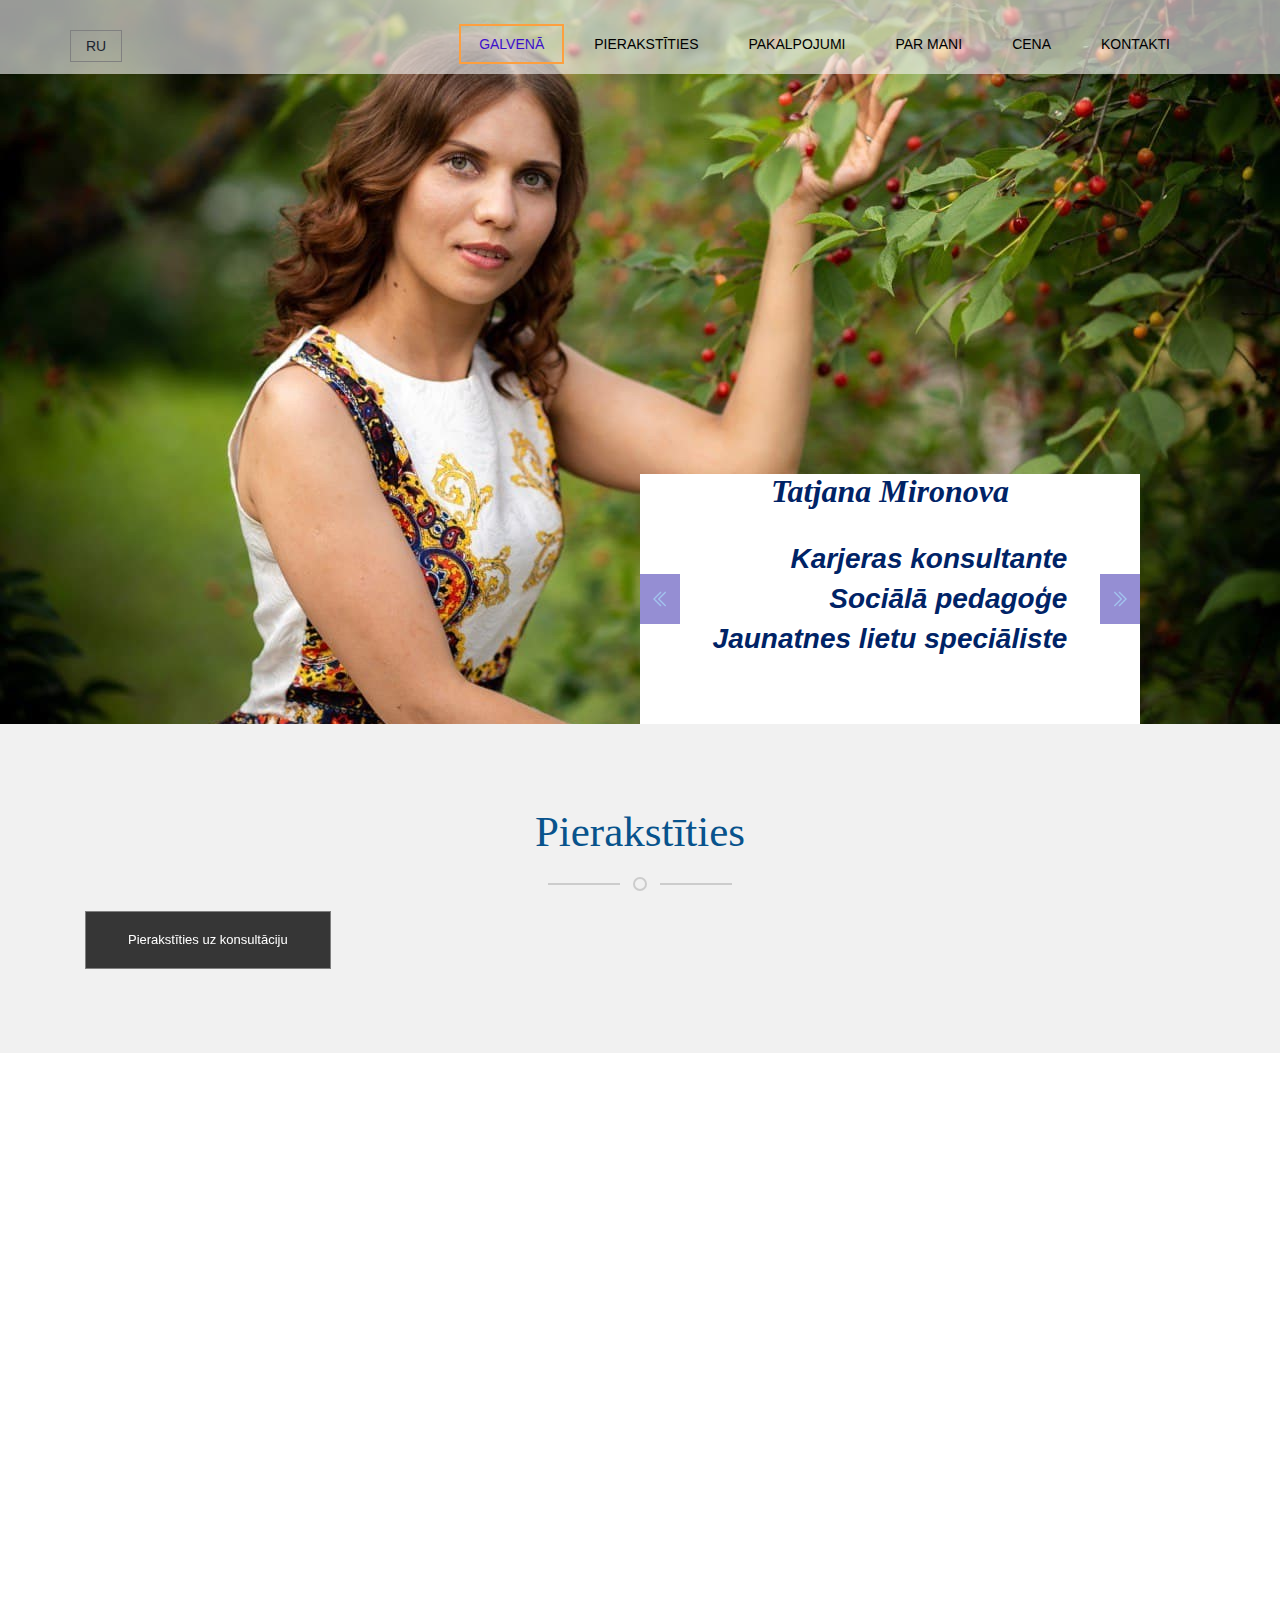
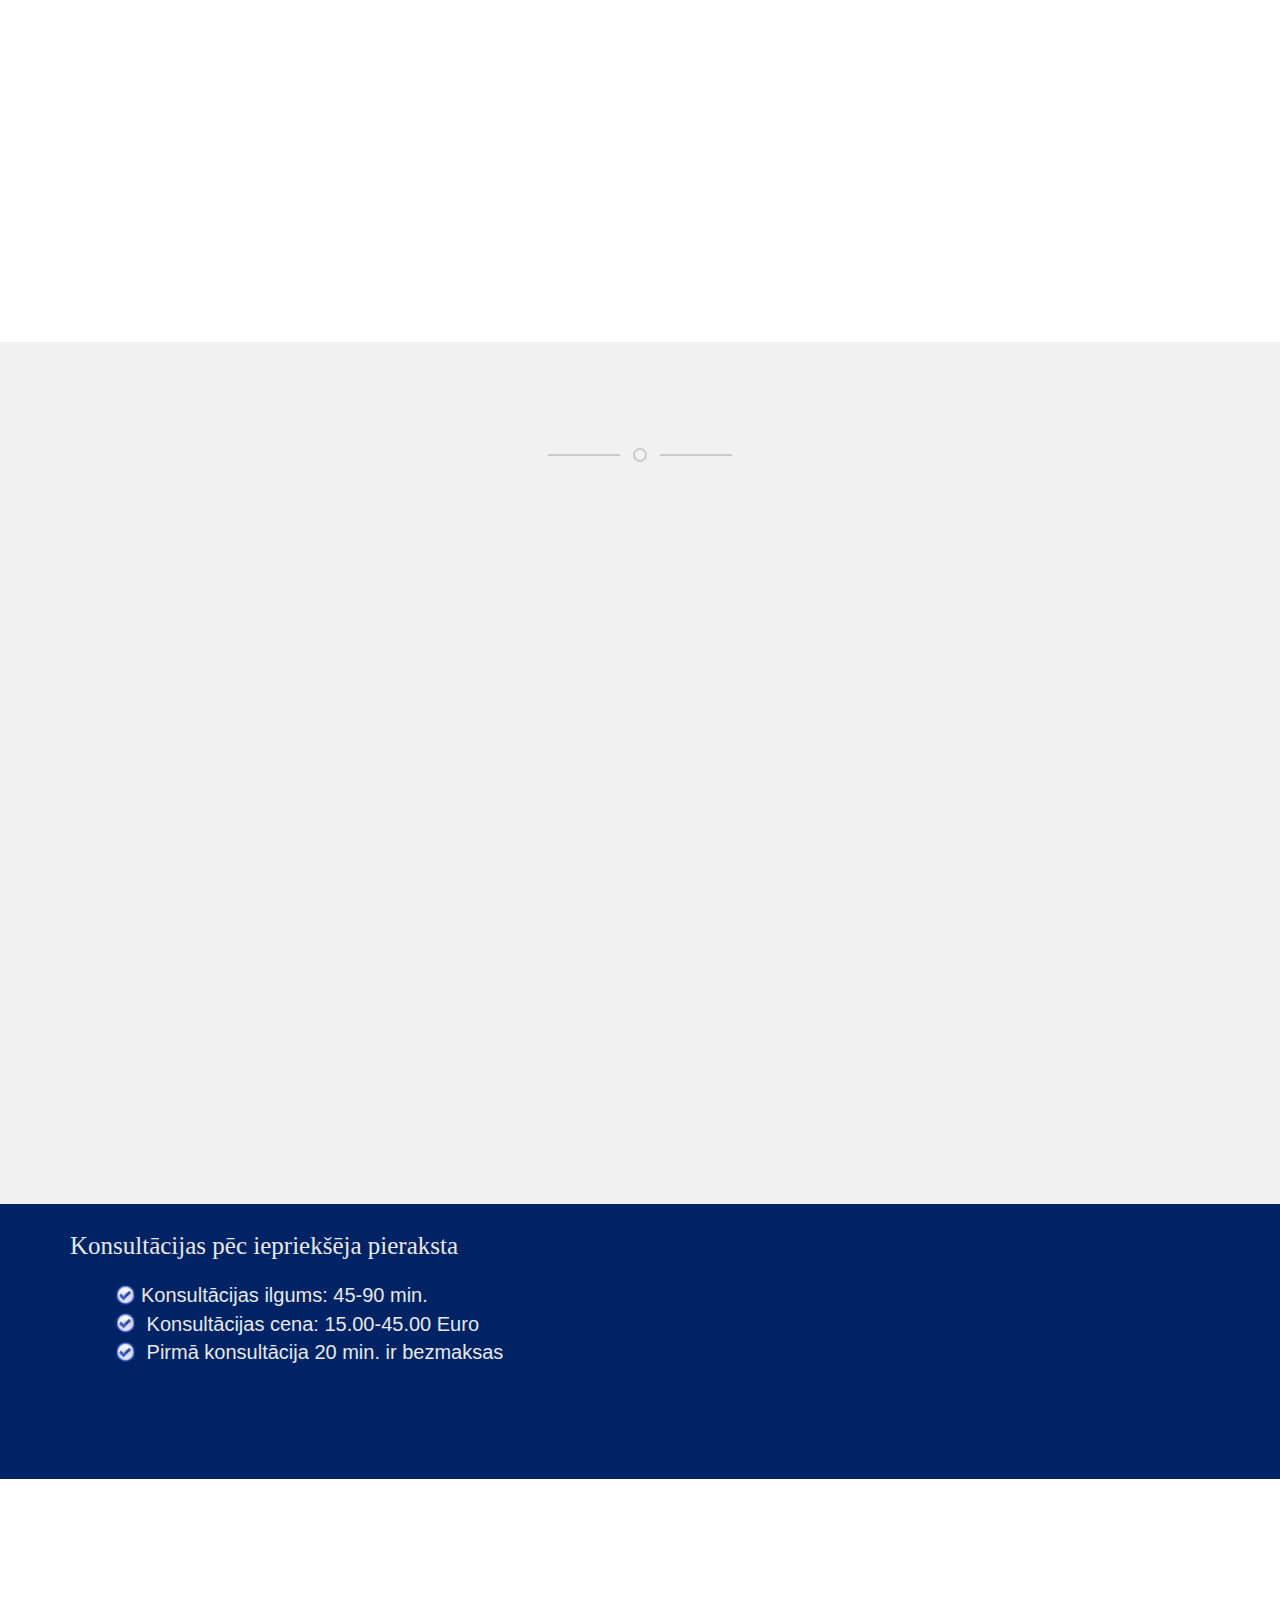
<file: index.html>
<!DOCTYPE html>
<html lang="lv">
<head>
<title>tmkarjera</title>
<link rel="icon" href="img/colibri.ico" type="image/x-icon">
<!-- for-mobile-apps -->
<meta name="viewport" content="width=device-width, initial-scale=1">
<meta http-equiv="Content-Type" content="text/html; charset=utf-8" />
<meta name="keywords" content="tmkarjera Responsive web template, Bootstrap Web Templates, Flat Web Templates, Android Compatible web template, 
Smartphone Compatible web template, free webdesigns for Nokia, Samsung, LG, SonyEricsson, Motorola web design" />
<script> addEventListener("load", function() { setTimeout(hideURLbar, 0); }, false);
function hideURLbar(){ window.scrollTo(0,1); } </script>
<!-- //for-mobile-apps -->
<link href="css/bootstrap.css" rel='stylesheet' type='text/css' />
<!-- Custom Theme files -->
<link rel="stylesheet" href="css/jquery-ui.css" />
<link rel="stylesheet" href="css/lightbox.css" type="text/css" media="all" />
<link href="css/popuo-box.css" rel="stylesheet" type="text/css" media="all" />
<link href="css/style.css" rel='stylesheet' type='text/css' />
<link rel="stylesheet" href="css/simple-adaptive-slider.min.css">
<!-- js -->
   <script src="js/jquery-1.11.1.min.js"></script>
<!-- //js -->
<!-- Custom Theme files -->
<!--webfont-->


<!-- start-smoth-scrolling -->
<script  src="js/move-top.js"></script>
<script  src="js/easing.js"></script>
<script >
	jQuery(document).ready(function($) {
		$(".scroll").click(function(event){		
			event.preventDefault();
			$('html,body').animate({scrollTop:$(this.hash).offset().top},1000);
		});
	});
</script>
<!-- start-smoth-scrolling -->
<script src="js/responsiveslides.min.js"></script>
		<script>
						// You can also use "$(window).load(function() {"
						$(function () {
						 // Slideshow 4
						$("#slider3").responsiveSlides({
							auto: true,
							pager: false,
							nav: false,
							speed: 500,
							namespace: "callbacks",
							before: function () {
						$('.events').append("<li>before event fired.</li>");
						},
						after: function () {
							$('.events').append("<li>after event fired.</li>");
							}
							});
						});
		</script>
					<script>
							$(window).load(function() {
								$("#flexiselDemo1").flexisel({
									visibleItems: 3,
									animationSpeed: 1000,
									autoPlay: true,
									autoPlaySpeed: 3000,    		
									pauseOnHover: true,
									enableResponsiveBreakpoints: true,
									responsiveBreakpoints: { 
										portrait: { 
											changePoint:480,
											visibleItems: 1
										}, 
										landscape: { 
											changePoint:640,
											visibleItems: 1
										},
										tablet: { 
											changePoint:1080,
											visibleItems: 2
										}
									}
								});
								
							});
					</script>
					<script  src="js/jquery.flexisel.js"></script>
<!--start-date-piker-->
<script src="js/jquery-ui.js"></script>
	<script>
		$(function() {
			$( "#datepicker,#datepicker1" ).datepicker();
		});
	</script>
<!--/End-date-piker-->
<!--animate-->
	<link href="css/animate.css" rel="stylesheet" type="text/css" media="all">
	<script src="js/wow.min.js"></script>
		<script>
			 new WOW().init();
		</script>
<!--//end-animate-->
</head>
<body>
<div class="banner w3l">
		<div class="navigation wow zoomIn" data-wow-duration="1.5s" data-wow-delay="0.3s">
				<div class="container">
					<nav class="navbar navbar-default">
						<button type="button" class="navbar-toggle collapsed" data-toggle="collapse" data-target="#bs-example-navbar-collapse-1">
							<span class="sr-only">Toggle navigation</span>
							<span class="icon-bar"></span>
							<span class="icon-bar"></span>
							<span class="icon-bar"></span>
						  </button>
					
						<!-- Brand and toggle get grouped for better mobile display -->
						<div class="navbar-header">
						  
							<div class="logo">
								<div class="lang_buttons">
									<a href="ruweb.html" class="button rus_lang">
										RU
									  </a>
									
								  </div>
							
							</div>
						</div>

						<!-- Collect the nav links, forms, and other content for toggling -->
						<div class="collapse navbar-collapse nav-wil" id="bs-example-navbar-collapse-1">
							<nav class="menu menu--horatio">
								<ul class="nav navbar-nav menu__list">
									<li class="menu__item menu__item--current"><a href="index.html" class="menu__link">Galvenā</a></li>
											<li class="menu__item"><a href="#about" class="menu__link scroll">Pierakstīties</a></li> 
											<li class="menu__item"><a href="#treatments" class="menu__link scroll">Pakalpojumi</a></li> 
											<li class="menu__item"><a href="#team" class="menu__link scroll">Par mani</a></li> 
											<li class="menu__item"><a href="#price" class="menu__link scroll">cena</a></li> 
											<li class="menu__item"><a href="#contact" class="menu__link scroll">Kontakti</a></li>

								</ul>
							</nav>
						</div>
					</nav>
				</div>
		</div>
	<div class="banner-info wow bounceInDown" data-wow-duration="1s" data-wow-delay="0s">
		<div class="container">
			<div class="slider">
				<div class="slider__wrapper">
					<div class="slider__items">
						
						<div class="slider__item">
						
								<div style="height: 250px; background: white">
								
										<h4>Tatjana Mironova</h4>
										<p>Karjeras konsultante <br>
											Sociālā pedagoģe <br>
											Jaunatnes lietu speciāliste </p>
								</div>
						</div>
						<div class="slider__item">
							<div style="height: 250px; background: white;">
								<div class="slider__item_inner">
									<span class="slider__item_testimonial">
										<h3>Mans mērķis ir palīdzēt Jums apzināties savu patieso spēku un sasniegt vēlamo!</h3>
									  </span>
								
								</div>
								
								
							</div>
						</div>
						<div class="slider__item">
							<div style="height: 250px; background: white;">
								<div class="slider__item_inner">
									<span class="slider__item_testimonial">
										<p> Тava cilvēciskā vērtība aug un mainās, ja esi gatavs sevi pilnveidot </p>
									  </span>
									
									<span class="slider__item_img">
										<img class="slider__item_photo" src="img/colibri_logo.png" alt="">
									  </span>
								</div>
							</div>
						</div>
					
						
					</div>
				</div>
				<a class="slider__control slider__control_prev" href="#" role="button" data-slide="prev"></a>
				<a class="slider__control slider__control_next" href="#" role="button" data-slide="next"></a>
			  </div>

			<!--<div  class="callbacks_container">
				<ul class="rslides" id="slider3">
					<li>
						<div class="banner-text">
							
							<h4>Tatjana Mironova</h4>
							<p>Karjeras konsultante <br>
								Sociālā pedagoģe <br>
								Jaunatnes lietu speciāliste </p>
							<div class="clearfix"></div>
						</div>
					</li>
					<li>
						<div class="banner-text">
							
							<h4>Mans mērķis ir palīdzēt <br> Jums apzināties savu patieso spēku <br> un sasniegt vēlamo!</h4>
							<p> Тava cilvēciskā vērtība aug un mainās, ja esi gatavs sevi pilnveidot </p>
							<div class="clearfix"></div>
						</div>
					</li>
				</ul>
			</div>-->
			<div class="clearfix"></div>
		</div>
	</div>
</div>

<!--banner bottom
<div id="services" class="services all_pad w3ls">
	<div class="container">
		<h3 class="title">Services<span></span></h3>
		<div class="ser-top-grids">
			<div class="col-md-4 ser-grid wow flipInY" data-wow-duration="1.5s" data-wow-delay="0s">
				<div class="con-left text-center">
					<div class="spa-ico"><span class="glyphicon glyphicon-cog" aria-hidden="true"></span></div>
					<h5>Voluptatem </h5>
					<p>Neque porro quisquam est, qui dolorem ipsum 
					quia dolor sit amet non consequat augue iaculis proin malesuada </p>
					
				</div>
			</div>
			<div class="col-md-4 ser-grid wow flipInY" data-wow-duration="1.5s" data-wow-delay="0s">
				<div class="con-left text-center">
					<div class="spa-ico"><span class="glyphicon glyphicon-pencil" aria-hidden="true"></span></div>
					<h5>Doloremque</h5>
					<p>Neque porro quisquam est, qui dolorem ipsum 
					quia dolor sit amet non consequat augue iaculis proin malesuada</p>
					
				</div>
			</div>
			<div class="col-md-4 ser-grid wow flipInY" data-wow-duration="1.5s" data-wow-delay="0s">
				<div class="con-left text-center">
					<div class="spa-ico"><span class="glyphicon glyphicon-leaf" aria-hidden="true"></span></div>
					<h5>Laudantium</h5>
					<p>Neque porro quisquam est, qui dolorem ipsum 
					quia dolor sit amet non consequat augue iaculis proin malesuada</p>
					
				</div>
			</div>
			<div class="clearfix"></div>
		</div>
	</div>
</div>
//banner bottom-->
<div id="about" class="feature all_pad wthree">
	<div class="container">
		<h3 class="title">Pierakstīties<span></span></h3>
		<div class="about-grids">
			
			<div class="col-md-6 feature-grid wow bounceInUp" data-wow-duration="1.5s" data-wow-delay="0s">
			
				<a href="#small-dialog" class="play-icon popup-with-zoom-anim hvr-rectangle-out button">Pierakstīties uz konsultāciju </a>
			
					<!-- pop-up-box -->
					<script  src="js/modernizr.custom.min.js"></script>   
					<script src="js/jquery.magnific-popup.js" ></script>
					<!--//pop-up-box -->
					<div id="small-dialog" class="mfp-hide">
						<div class="appoint reg">
							<form action="mail.php" method="post" >
								<p>
									<label for="addr">E-pasts:</label>
									<input type="text" name="addr" id="addr" size="30" />
								</p>
								<p>
									<label for="theme">Tema :</label>
									<input type="text" name="theme" id="theme" size="30" />
								</p>
								<p>
									<label for="text">Jūsu jautājums:</label>
									<textarea rows="10" cols="20" name="text" id="text"></textarea>
								</p>
								<p>
									<input type="submit" value="Nosūtīt" />
								</p>
								</form>
						</div>
					</div>
					<script>
						$(document).ready(function() {
						$('.popup-with-zoom-anim').magnificPopup({
							type: 'inline',
							fixedContentPos: false,
							fixedBgPos: true,
							overflowY: 'auto',
							closeBtnInside: true,
							preloader: false,
							midClick: true,
							removalDelay: 300,
							mainClass: 'my-mfp-zoom-in'
						});
																						
						});
					</script>
			</div>
			<div class="clearfix"></div>
		</div>
	</div>
</div>

<!-- team -->
<div id="team" class="team-content all_pad agileits wow fadeInUp animated" data-wow-delay=".5s">
	<div class="container">
		<h3 class="title">PAR MANI UN MANU DARBĪBU:<span></span></h3>	
		
		<div class="team-grids">
			
			<div class="col-xl-12 team-gd">
				<div class="team-left">
					<div class="team-top">
					
					</div>
					<div class="team-bottom">
						<h4>Mani sauc TATJANA MIRONOVA</h4>
						<p>Dzīves moto: “Dzīve man dod visu nepieciešamo”</p>
						
					</div>
					<div class="t-img">
						<img src="img/photo11.jpg" alt=" " />
					</div>
				</div>
			</div>
			
		<!--<div class="row">
				<div class="col-md-6">
                    <div class="require_block require_block_nmb">
                        <div class="require_title">
                            KARJERAS KONSULTANTE

                        </div>
						
                    </div>
                </div>
				<div class="col-md-6">
                    <div class="require_block require_block_nmb">
                        <div class="require_title">
                            Indivuduālās konsultācijas klātienē/ online (no 13 gadiem)
							Ir domātas  TEV, ja TU:

                        </div>
                            <ul class="require_list">
                                <li>Vēlies iekārtoties darbā; </li>
                                <li>Nezini, kādu izglītības iestādi izvēlēties;</li>
                                <li>Domā par profesijas izvēli;</li>
                                <li> Atrast risinājumu esošai situācijai;</li>
                                <li> Kļūt labākajam savā profesijas jomā;</li>
                                <li> Domā par savu karjeru un vēlies palielināt savus ienākumus;</li>
                                <li>  Izzināju savu patieso ES, savu spēku un potenciālu;</li>
								<li> Beidzot izvēlējos, kur iet mācīties tālāk;</li>
                                <li>  Izzināju savu patieso ES, savu spēku un potenciālu;</li>
                            </ul>
                    </div>
                </div>
                <div class="col-md-6">
                    <div class="require_block require_block_nmb">
                        <div class="require_title">
							Grupu darbs, apmācības:

                        </div>
                            <ul class="require_list">
                                <li>Veicinu savas personības izzināšanu, stiprās un vājās puses, raksturu, temperamentu un talantu;  </li>
                                <li>Pilnveidoju pozitīva un reāla PAŠTĒLA izveidi;</li>
                                <li>Nosaku un attīstu personiskās sociālās prasmes un spējas, kas ir pamats veiksmīgas karjeras veidošanā;</li>
								<li>Attīstu  lēmumu pieņemšanas un atbildības;</li>
                            </ul>
                    </div>
                </div>
               
				
                <div class="col-md-6">
                    <div class="require_block require_block_nmb warning">
                        <div class="require_title">
                            PAKALPOJUMI ORGANIZĀCIJĀM:
                        </div>
                            <ul class="require_list">
                                <li> Darba intervijas organizēšana un vadīšana;</li>
                                <li>Komandas saliedēšanas orientēti pasākumi;</li>
                                <li>Darba procesa kvalitātes un produktivitātes uzlabošanas ieteikumi;</li>
                                <li>Organizācijas struktūras darbības SVID analīze;</li>
                                <li>Ir vajadzīga palīdzība CV un pieteikuma (motivācijas vēstules) rakstīšanā;</li>
                            </ul>
                    </div>
                </div>
			</div>-->
			
			<div class="clearfix"></div>
		</div>
	</div>
</div>
<div class="prices all_pad agile wow zoomIn" data-wow-duration="1.5s" data-wow-delay="0.1s">
	<div class="container">
		<h3 class="title">KARJERAS KONSULTANTE <span></span></h3>
		<div class="prices-grids">
			<div class="col-md-4 prices-grd">
				<div class="price-back">
					<div class="price-head hexagon_box">
						<h4>Indivuduālās konsultācijas klātienē/ online (no 13 gadiem)
							Ir domātas  TEV, ja TU:</h4>
					</div>
					<div class="price-pad">
						<ul>
							<li><a href="#"><span class="glyphicon glyphicon-ok" aria-hidden="true"></span>Vēlies iekārtoties darbā; </a> </li>
							<li><a href="#"><span class="glyphicon glyphicon-ok" aria-hidden="true"></span>Nezini, kādu izglītības iestādi izvēlēties;</a></li>
							<li><a href="#"><span class="glyphicon glyphicon-ok" aria-hidden="true"></span>Domā par profesijas izvēli;</a></li>
							<li><a href="#"><span class="glyphicon glyphicon-ok" aria-hidden="true"></span> Atrast risinājumu esošai situācijai;</a></li>
							<li><a href="#"><span class="glyphicon glyphicon-ok" aria-hidden="true"></span> Kļūt labākajam savā profesijas jomā;</a></li>
							<li><a href="#"><span class="glyphicon glyphicon-ok" aria-hidden="true"></span>Domā par savu karjeru un vēlies palielināt savus ienākumus;</a></li>
							<li><a href="#"><span class="glyphicon glyphicon-ok" aria-hidden="true"></span> Rūpīgi sagatavoties darba intervijai;</a></li>
							<li><a href="#"><span class="glyphicon glyphicon-ok" aria-hidden="true"></span>  Vēlies gūt savu pirmo darba pieredzi;</a></li>
							<li><a href="#"><span class="glyphicon glyphicon-ok" aria-hidden="true"></span> Ir vajadzīga palīdzība CV un pieteikuma (motivācijas vēstules) rakstīšanā;</a></li>
						</ul>
						
					</div>
				</div>
			</div>
			<div class="col-md-4 prices-grd">
				<div class="price-back">
					<div class="price-head hexagon_box">
						<h4>Grupu darbs, apmācības:</h4>
					</div>
					<div class="price-pad">
						<ul>
							<li><a href="#"><span class="glyphicon glyphicon-ok" aria-hidden="true"></span>Veicinu savas personības izzināšanu, stiprās un vājās puses, raksturu, temperamentu un talantu; </a></li>
							<li><a href="#"><span class="glyphicon glyphicon-ok" aria-hidden="true"></span>Pilnveidoju pozitīva un reāla PAŠTĒLA izveidi;</a></li>
							<li><a href="#"><span class="glyphicon glyphicon-ok" aria-hidden="true"></span>Nosaku un attīstu personiskās sociālās prasmes un spējas, kas ir pamats veiksmīgas karjeras veidošanā;</a></li>
							<li><a href="#"><span class="glyphicon glyphicon-ok" aria-hidden="true"></span>Attīstu  lēmumu pieņemšanas un atbildības;</a> </li>
						</ul>
						
					</div>
				</div>
			</div>
			<div class="col-md-4 prices-grd">
				<div class="price-back">
					<div class="price-head hexagon_box">
						<h4>PAKALPOJUMI ORGANIZĀCIJĀM:</h4>
					</div>
					<div class="price-pad">
						<ul>
							<li><a href="#"><span class="glyphicon glyphicon-ok" aria-hidden="true"></span>Darba intervijas organizēšana un vadīšana; </a></li>
							<li><a href="#"><span class="glyphicon glyphicon-ok" aria-hidden="true"></span>Komandas saliedēšanas orientēti pasākumi;</a></li>
							<li><a href="#"><span class="glyphicon glyphicon-ok" aria-hidden="true"></span>Darba procesa kvalitātes un produktivitātes uzlabošanas ieteikumi;</a></li>
							<li><a href="#"><span class="glyphicon glyphicon-ok" aria-hidden="true"></span>Organizācijas struktūras darbības SVID analīze; </a></li>
						</ul>

					</div>
				</div>
			</div>
			<div class="clearfix"></div>
		</div>
	</div>
</div>

<div id="prices" class="prices all_pad agile wow zoomIn" data-wow-duration="1.5s" data-wow-delay="0.1s">
	<div class="container">
		<h3 class="title">Pakalpojumi <span></span></h3>
		<div class="prices-grids">
			<!--<div class="col-md-4 prices-grd">
				<div class="price-back">
					<div class="price-head hexagon_box">
						<h4>KARJERAS KONSULTANTE</h4>
					</div>
					<div class="price-pad">
						<ul>
							<li><a href="#"><span class="glyphicon glyphicon-ok" aria-hidden="true"></span>Vēlies iekārtoties darbā; </a> </li>
							<li><a href="#"><span class="glyphicon glyphicon-ok" aria-hidden="true"></span>Nezini, kādu izglītības iestādi izvēlēties;</a></li>
							<li><a href="#"><span class="glyphicon glyphicon-ok" aria-hidden="true"></span>Domā par profesijas izvēli;</a></li>
							<li><a href="#"><span class="glyphicon glyphicon-ok" aria-hidden="true"></span> Atrast risinājumu esošai situācijai;</a></li>
							<li><a href="#"><span class="glyphicon glyphicon-ok" aria-hidden="true"></span> Kļūt labākajam savā profesijas jomā;</a></li>
							<li><a href="#"><span class="glyphicon glyphicon-ok" aria-hidden="true"></span>Domā par savu karjeru un vēlies palielināt savus ienākumus;</a></li>
							<li><a href="#"><span class="glyphicon glyphicon-ok" aria-hidden="true"></span> Rūpīgi sagatavoties darba intervijai;</a></li>
							<li><a href="#"><span class="glyphicon glyphicon-ok" aria-hidden="true"></span>  Vēlies gūt savu pirmo darba pieredzi;</a></li>
							<li><a href="#"><span class="glyphicon glyphicon-ok" aria-hidden="true"></span> Ir vajadzīga palīdzība CV un pieteikuma (motivācijas vēstules) rakstīšanā;</a></li>
						</ul>
						
					</div>
				</div>
			</div>-->
			<div class="col-md-6 prices-grd">
				<div class="price-back">
					<div class="price-head hexagon_box">
						<h4>SOCIĀLĀ PEDAGOĢE</h4>
					</div>
					<div class="price-pad">
						<ul>
							<li><a href="#"><span class="glyphicon glyphicon-ok" aria-hidden="true"></span>Konsultēju vecākus bērna audzināšanas un attīstības jautājumos;</a></li>
							<li><a href="#"><span class="glyphicon glyphicon-ok" aria-hidden="true"></span>Atbilstoši bērna vecumposmam diagnosticēju bērna attīstības līmeni;</a></li>
							<li><a href="#"><span class="glyphicon glyphicon-ok" aria-hidden="true"></span>Veicu attīstošas nodarbības bērniem gan individuāli, gan mazās grupās;</a></li>
							<li><a href="#"><span class="glyphicon glyphicon-ok" aria-hidden="true"></span>Palīdzu sagatavoties veiksmīgai  bērnudārza un skolas uzsākšanai;</a> </li>
							<li><a href="#"><span class="glyphicon glyphicon-ok" aria-hidden="true"></span> Palīdzu rast risinājumu „paaudžu konfliktiem; </a><li>
						</ul>
				
					</div>
				</div>
			</div>
			<div class="col-md-6 prices-grd">
				<div class="price-back">
					<div class="price-head hexagon_box">
						<h4>JAUNATNES LIETU SPECIĀLISTE <br> priekš jauniešiem (13-29 gadiem ), kas:</h4>
					</div>
					<div class="price-pad">
						<ul>
							<li><a href="#"><span class="glyphicon glyphicon-ok" aria-hidden="true"></span>Domā par lietderīgu brīva laika pavadīšanu;  </a></li>
							<li><a href="#"><span class="glyphicon glyphicon-ok" aria-hidden="true"></span>Interesē tematiskie pārgājieni, ekskursijas; </a></li>
							<li><a href="#"><span class="glyphicon glyphicon-ok" aria-hidden="true"></span>Rūpējas par savas personības pašapziņas paaugstināšanu; </a></li>
							<li><a href="#"><span class="glyphicon glyphicon-ok" aria-hidden="true"></span>Ir aktīva pozīcija līdzdalībā sabiedriskajā dzīvē;</a></li>
							<li><a href="#"><span class="glyphicon glyphicon-ok" aria-hidden="true"></span>Meklē brīvprātīgā darba iespējas</a></li>

						</ul>
					
					</div>
				</div>
			</div>
			<div class="clearfix"></div>
		</div>
	</div>
</div>
<!-- //team -->

<div id="treatments" class="treatments all_pad w3 wow zoomIn" data-wow-duration="1.5s" data-wow-delay="0.3s">
	<div class="container">
		<h3 class="title">Pakalpojumi <span></span></h3>
		<p class="para">Mans mērķis ir palīdzēt Jums apzināties savu patieso spēku un sasniegt vēlamo! </p>
	</div>
	<div class="treat-grids">
		<div class="flex-slider wow fadeInDown animated" data-wow-delay=".5s">
			<ul id="flexiselDemo1">			
				<li>
					<div class="laptop">
						<a class="example-image-link" href="img/photo13.jpg" data-lightbox="example-1" data-title="photo">
						
							<div class="pets-effect ver_line zoom">
								<div class="img-box"><img class="img-responsive zoom-img" src="img/photo13.jpg" alt=" " /></div>
								<div class="pets-info">
									<div class="pets-info-slid">
										
										<span class="strip_line"></span>
										<p>Indivuduālās konsultācijas klātienē/ online (no 13 gadiem)
											Ir domātas  TEV, ja TU:</p>
										<span class="strip_line"></span>
									</div>
								</div>
								
							</div>
						</a>
							<div class="pets-effect-btm">
								<h5><i>KARJERAS KONSULTANTE</i></h5>
						
							</div>
						
					</div>
				</li>
				<li>
					<div class="laptop">
						<a class="example-image-link" href="img/photo14.jpg" data-lightbox="example-1" data-title="photo">
							<div class="pets-effect ver_line zoom">
								<div class="img-box"><img class="img-responsive zoom-img" src="img/photo14.jpg" alt=" " /></div>
								<div class="pets-info">
									

									<span class="strip_line"></span>
										<p>(konsultācijas ir domātas vecākiem un topošiem vecākiem, kā arī vecvecākiem)</p>
										<span class="strip_line"></span>
								</div>
								
							</div>
						</a>
							<div class="pets-effect-btm">
								<h5><i>SOCIĀLĀ PEDAGOĢE</i></h5>

							</div>
					</div>
				</li>
				<li>
					<div class="laptop">
						<a class="example-image-link" href="img/photo16.jpg" data-lightbox="example-1" data-title="photo">
							<div class="pets-effect ver_line zoom">
								<div class="img-box"><img class="img-responsive zoom-img" src="img/photo16.jpg" alt=" " /></div>
								<div class="pets-info">
									<div class="pets-info-slid">
									
										<span class="strip_line"></span>
										<p>Domā par lietderīgu brīva laika pavadīšanu;</p>
										<span class="strip_line"></span>
									</div>
								</div>
							</div>
						</a>
						<div class="pets-effect-btm">
							<h5><I>JAUNATNES LIETU SPECIĀLISTE</I></h5>
					
						</div>
					</div>
				</li>
				<li>
					<div class="laptop">
						<a class="example-image-link" href="img/photo15.jpg" data-lightbox="example-1" data-title="photo">
							<div class="pets-effect ver_line zoom">
								<div class="img-box"><img class="img-responsive zoom-img" src="img/photo15.jpg" alt=" " /></div>
								<div class="pets-info">
									<div class="pets-info-slid">
							
										<span class="strip_line"></span>
										<p>(konsultācijas ir domātas vecākiem un topošiem vecākiem, kā arī vecvecākiem)</p>
										<span class="strip_line"></span>
									</div>
								</div>
							</div>
						</a>
						<div class="pets-effect-btm">
							<h5><i>SOCIĀLĀ PEDAGOĢE</i></h5>
							
						</div>
					</div>
				</li>
			</ul>
			 <script src="js/lightbox.js"></script>
			
		</div>
	</div>
</div>

<div  class="prices all_pad agile wow zoomIn" data-wow-duration="1.5s" data-wow-delay="0.1s">
	<div class="container">
			<div class="row">
				<div class="col-md-6">
                    <div class="require_block require_block_nmb">
                        <div class="require_title">
                            KĀDUS REZULTĀTUS NOVĒRO KLIENTI PĒC MŪSU SADARBĪBAS:

                        </div>
                            <ul class="require_list">
                                <li>Uzlabojās attiecības ar bērnu; </li>
                                <li>Sāku plānot savu budžetu, tagad varu atļauties lietas, kurām agrāk nebija naudas, bet pārstāju naudu “izmest” nevajadzīgajām lietām.</li>
                                <li>Ieguvu pirmo darba pieredzi, veicot brīvprātīgo darbu;</li>
                                <li> Veiksmīgi iekārtojos darbā, kas patīk;</li>
                                <li> Rūpīgi sagatavoties darba intervijai;</li>
                                <li> Vēlies gūt savu pirmo darba pieredzi;</li>
                                <li>  Izzināju savu patieso ES, savu spēku un potenciālu;</li>
                            </ul>
                    </div>
                </div>
                <div class="col-md-6">
                    <div class="require_block require_block_nmb">
                        <div class="require_title">
                            KĀPĒC PIERAKSTĪTIES KONSULTĀCIJAI:

                        </div>
                            <ul class="require_list">
                                <li>Meklē risinājumu esošai dzīves situācijai;  </li>
                                <li>Pilnīgi Konfidenciāli!</li>
                                <li>Darbojos individuāli Jūsu (Jūsu bērna) interesēs;</li>
                            </ul>
                    </div>
                </div>
                <div class="col-md-6">
                    <div class="require_block require_block_nmb warning">
                        <div class="require_title">
                            SVARĪGI:
                        </div>
                            <ul class="require_list">
                                <li>Augsti vērtēju gan savu, gan Jūsu laiku! Tāpēc esam cieņpilni un punktuāli. (protams dzīvē dažreiz notiek neparedzētais, bet svarīgi par to informēt iepriekš);</li>
                                <li>  Mans mērķis ir IEDVESMOT. IEDROŠINĀT. ATBALSTĪT.SNIEGT INFORMĀCIJU; </li>
                                <li>Cilvēki var apzināties tikai 10 % no visa, tāpēc dažreiz man patīk izmantot metaforiskās kārtis, kas ļauj ieskatīties dziļāk mūsu zemapziņā;</li>
                                <li>Uz vienu lietu paskatīties no dažādām pusēm; </li>
								<li>Visas dzīves jomas ir saistītas savā starpā;</li>
                            </ul>
                    </div>
                </div>

			</div>
	</div>	
</div>
<div  class="feature all_pad wthree" id="yes">
	<div class="container">
		<h3 class="title"><span></span></h3>
		<p class="para">  </p>
		<div class="about-grids">
			<div class="col-md-6 feature-grid-one wow bounceInUp" data-wow-duration="1.5s" data-wow-delay="0s">
				<div class="port-8 effect-3">
						<div class="image-box">
							<img src="img/photo10.jpg" alt="Image-3">
						</div>
						<div class="text-desc">
							<h4></h4>
							<p></p>
						</div>
					</div>
			</div>
			<div class="col-md-6 feature-grid wow bounceInUp" data-wow-duration="1.5s" data-wow-delay="0s">
				<h4>Par <span>Mani</span></h4>
				<p>2012.– 2016. „Karjeras konsultants” un „jaunatnes lietu speciālists”, Daugavpils Universitāte (Mg grāds izglītības jomā) </p>	
				<p>2007. – 2012. „Sociālais pedagogs”, Rēzeknes Augstskola (Bakalaura grāds izglītības jomā) </p>
				<p>	2019. “Mazā biznesa organizēšana”, 
					mācību centrs VIRŠI. SIA “VERESOK”, (Profesionālās pilnvides izglītība),</p>
					<p>Dažādi profesionālās pilnveides kursi 14 gadu garumā;</p>
				<p>Darba pieredze: vairāk par 9 gadiem sociālajā un izglītības jomā. Pašvaldībās un privatajā sektorā.
					Ģimenes stāvoklis: precēta, trīs jauku bērnu mamma;
					Hobiji: adīšana, tamborēšana, ģitāraspēlēšana (tiek apgūšanas procesā), skrituļslidas un sevis pilnveide; </p>
				
	
			</div>
			<div class="clearfix"></div>
		</div>
	</div>
</div>


<section class="price" id="price">
	<div class="container">
	
		<h2 class="title title_white">Konsultācijas pēc iepriekšēja pieraksta
			</h2>
			<ul class="require_list price_descr">
				<li>Konsultācijas ilgums: 45-90 min. </li>
				<li> Konsultācijas cena: 15.00-45.00 Euro </li>
				<li> Pirmā konsultācija 20 min. ir bezmaksas</li>
			</ul>
	</div>
	
</section>

<!-- contact -->
<div id="contact" class="contact all_pad w3agile wow bounceInDown" data-wow-duration="1s" data-wow-delay="0s">
	<div class="container">
		<h3 class="title">Kontakti<span></span></h3>
		
		<div class="col-md-7 contact-left">
			<h4>Pieteikties konsultācijai  </h4>
			<form action="mail.php" method="post">
				<div class="form-left">
					<input type="text" value="Vārds" name="Name" onfocus="this.value='';" onblur="if (this.value == '') {this.value ='Name';}">
				</div>
				<div class="form-right">
					<input type="email address" value="E-pasts" name="Email" onfocus="this.value='';" onblur="if (this.value == '') {this.value ='Email';}">
				</div>
				<div class="clearfix"></div>
				
				<textarea name="Message" onfocus="this.value = '';" onblur="if (this.value == '') {this.value = 'Message';}" required="">Jūsu jautājums </textarea>
				<input type="submit" value="nosūtīt">
			</form>
			<div class="footer-grids">
				<div class="col-sm-4 footer-one">
					<i class="glyphicon glyphicon-earphone" aria-hidden="true"></i>
					<p><a href="tel:+37122312272 " class="subheader_phone">+371 22 31 22 72 </a></p>

				</div>
				<div class="col-sm-4 footer-one">
					<i class="glyphicon glyphicon-envelope" aria-hidden="true"></i>
					<p><a href="mailto:mironova.tatjana154@gmail.com">mironova.tatjana154@gmail.com</a></p>
				</div>
				<div class="col-sm-4 footer-one">
					<i class="glyphicon glyphicon-map-marker" aria-hidden="true"></i>
					<p>Atbrīvošanas aleja 93A,  <span>Rēzekne (ēka aiz Rēzeknes pilsētas domes, 2. stāvā, 12 kabinets)</span></p>
				</div>
				<div class="clearfix"></div>
			</div>
		</div>
		<div class="col-md-5 contact-right">

			<div class="map-grid">
				
				<div class="footer-bottom">
					<a class="fb" href="#"></a>
					<a class="twi" href="#"></a>
					<a class="pin" href="#"></a>
					<div class="footer-icons">
						<a class="beh" href="#"></a>
						<a class="you" href="#"></a>
						<a class="vim" href="#"></a>
					</div>
				</div>
			</div>
		
			<div class="clearfix"></div>
		</div>
		<div class="clearfix"></div>
		
	</div>
</div>
<!-- //contact -->

<!-- smooth scrolling -->
	<script >
		$(document).ready(function() {
		/*
			var defaults = {
			containerID: 'toTop', // fading element id
			containerHoverID: 'toTopHover', // fading element hover id
			scrollSpeed: 1200,
			easingType: 'linear' 
			};
		*/								
		$().UItoTop({ easingType: 'easeOutQuart' });
		});
	</script>
	<a href="#" id="toTop" style="display: block;"> <span id="toTopHover" style="opacity: 1;"> </span></a>
<!-- //smooth scrolling -->
<!-- for bootstrap working -->
		<script src="js/bootstrap.js"></script>
<!-- //for bootstrap working -->
<script src="js/script.js"></script>
	<script src="js/simple-adaptive-slider.min.js"></script>
</body>
</html>
</file>
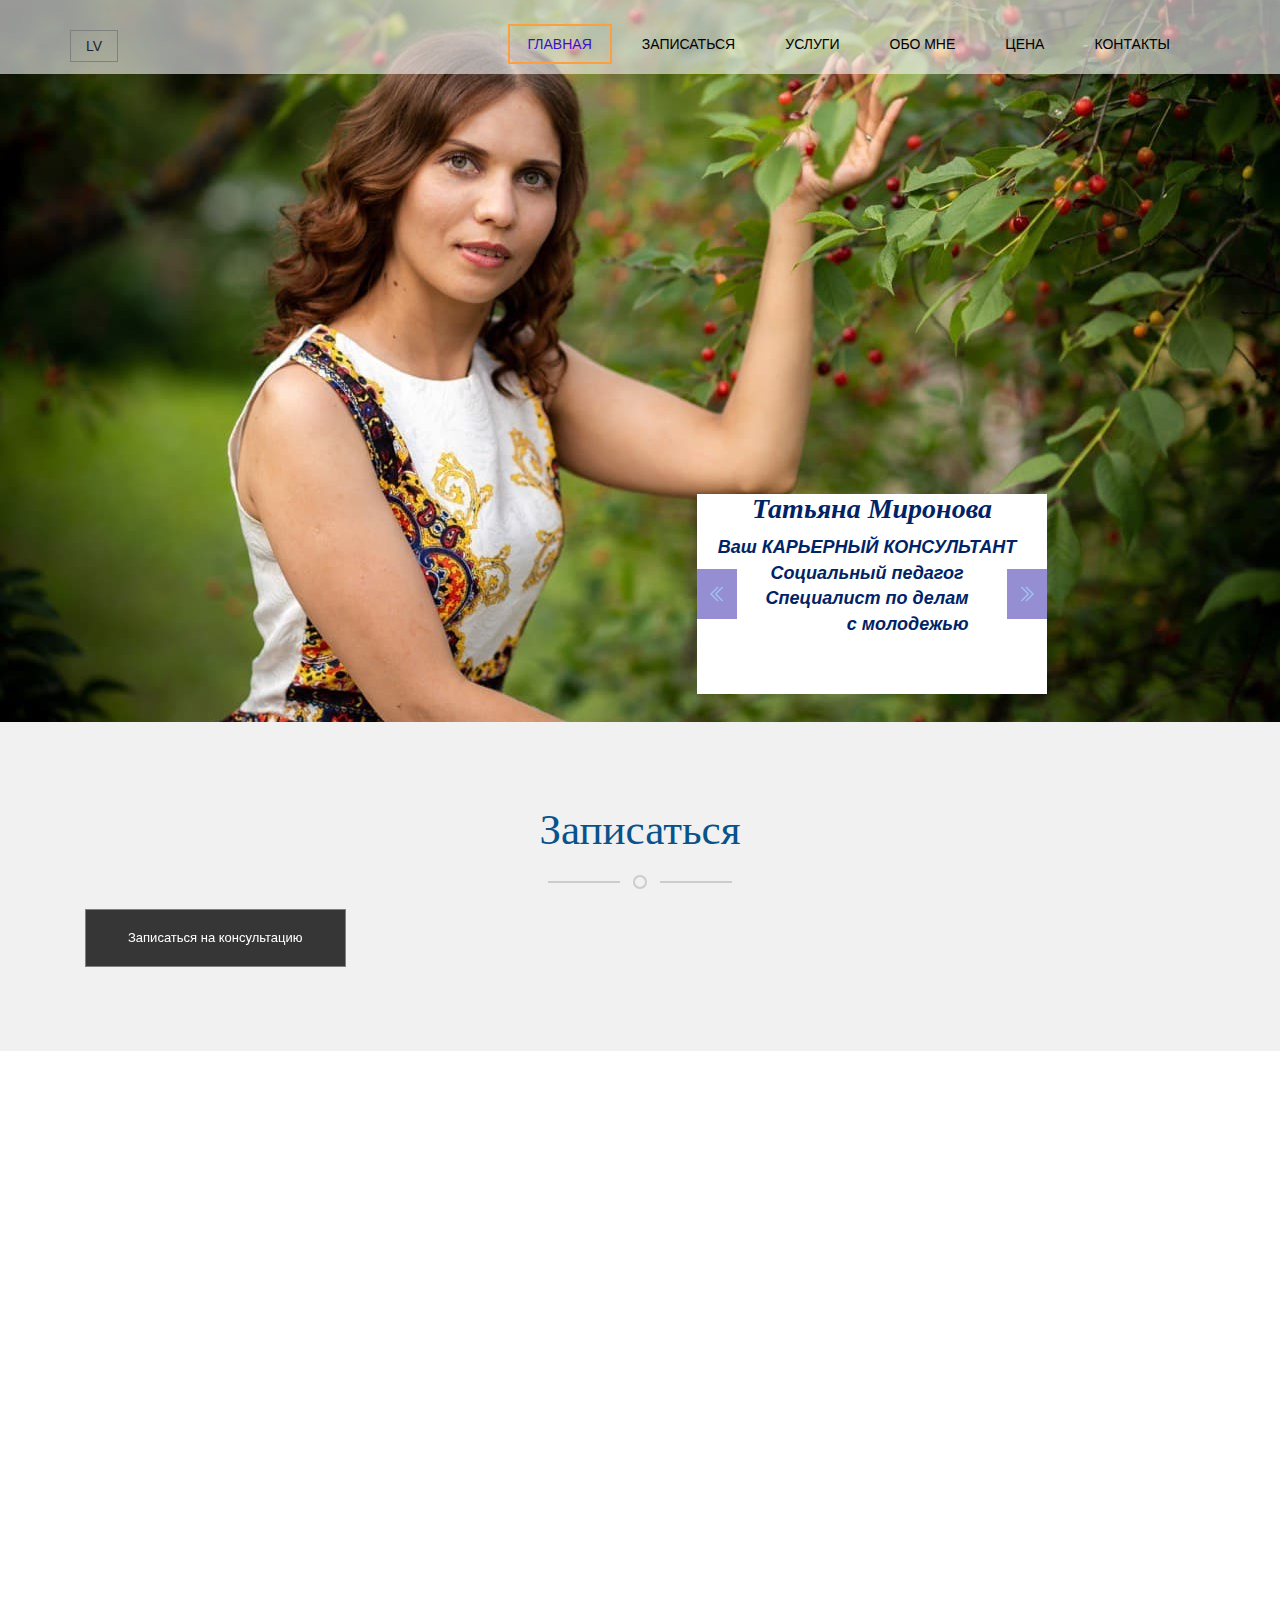
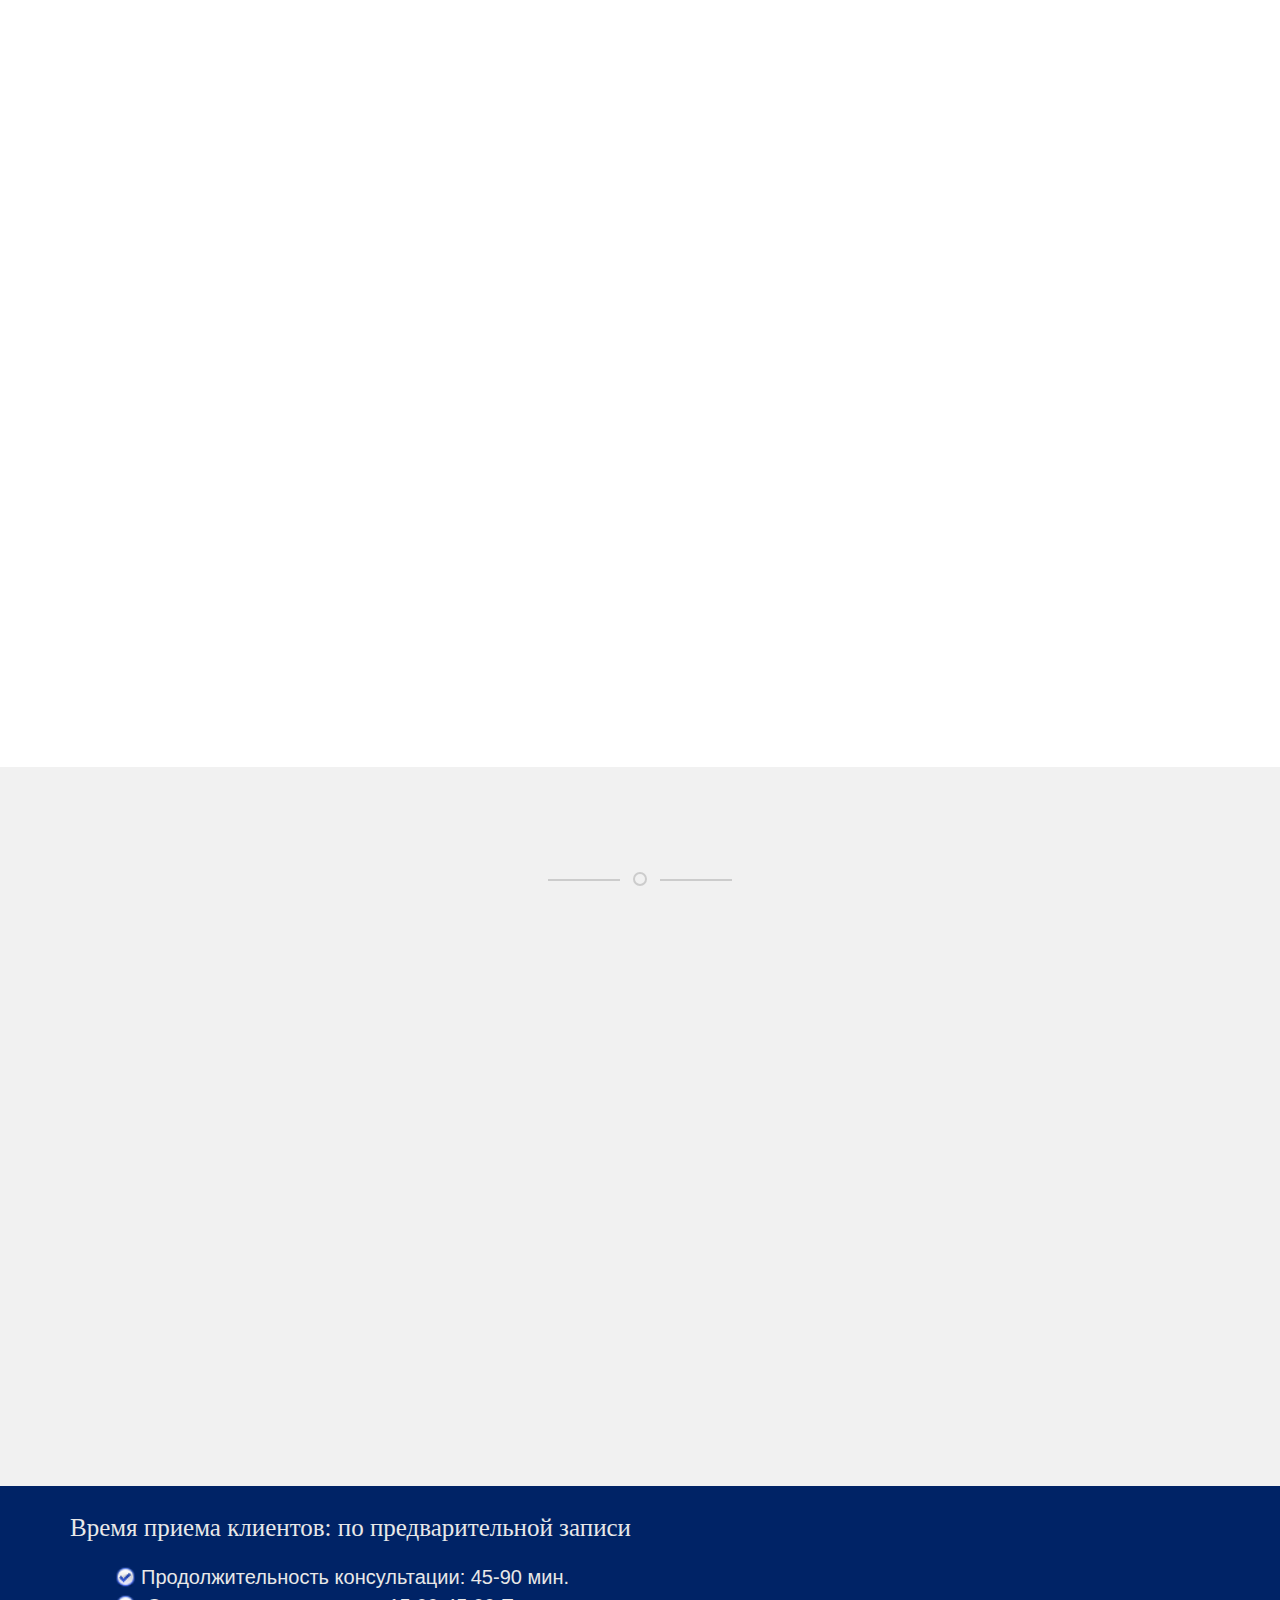
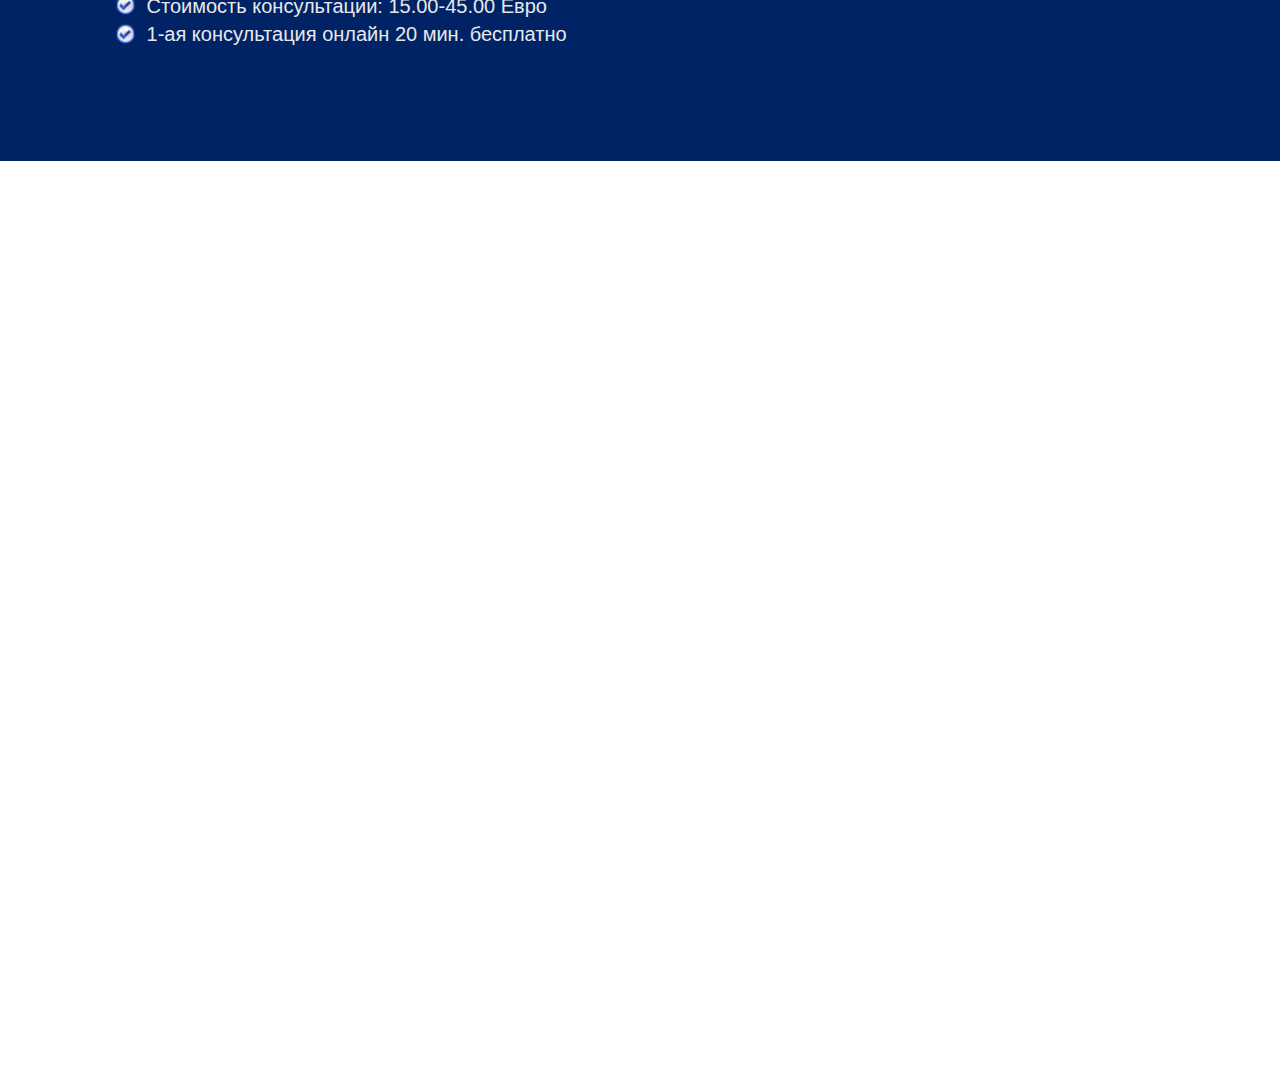
<file: ruweb.html>
<!DOCTYPE html>
<html lang="lv">
<head>
<title>tmkarjera</title>
<link rel="icon" href="img/colibri.ico" type="image/x-icon">
<!-- for-mobile-apps -->
<meta name="viewport" content="width=device-width, initial-scale=1">
<meta http-equiv="Content-Type" content="text/html; charset=utf-8" />
<meta name="keywords" content="tmkarjera Responsive web template, Bootstrap Web Templates, Flat Web Templates, Android Compatible web template, 
Smartphone Compatible web template, free webdesigns for Nokia, Samsung, LG, SonyEricsson, Motorola web design" />
<script> addEventListener("load", function() { setTimeout(hideURLbar, 0); }, false);
function hideURLbar(){ window.scrollTo(0,1); } </script>
<!-- //for-mobile-apps -->
<link href="css/bootstrap.css" rel='stylesheet' type='text/css' />
<!-- Custom Theme files -->
<link rel="stylesheet" href="css/jquery-ui.css" />
<link rel="stylesheet" href="css/lightbox.css" type="text/css" media="all" />
<link href="css/popuo-box.css" rel="stylesheet" type="text/css" media="all" />
<link href="css/style.css" rel='stylesheet' type='text/css' />
<link rel="stylesheet" href="css/simple-adaptive-slider.min.css">
<link rel="stylesheet" href="css/simple.css">
<!-- js -->
   <script src="js/jquery-1.11.1.min.js"></script>
<!-- //js -->
<!-- Custom Theme files -->
<!--webfont-->


<!-- start-smoth-scrolling -->
<script  src="js/move-top.js"></script>
<script  src="js/easing.js"></script>
<script >
	jQuery(document).ready(function($) {
		$(".scroll").click(function(event){		
			event.preventDefault();
			$('html,body').animate({scrollTop:$(this.hash).offset().top},1000);
		});
	});
</script>
<!-- start-smoth-scrolling -->
<script src="js/responsiveslides.min.js"></script>
		<script>
						// You can also use "$(window).load(function() {"
						$(function () {
						 // Slideshow 4
						$("#slider3").responsiveSlides({
							auto: true,
							pager: false,
							nav: false,
							speed: 500,
							namespace: "callbacks",
							before: function () {
						$('.events').append("<li>before event fired.</li>");
						},
						after: function () {
							$('.events').append("<li>after event fired.</li>");
							}
							});
						});
		</script>
					<script>
							$(window).load(function() {
								$("#flexiselDemo1").flexisel({
									visibleItems: 3,
									animationSpeed: 1000,
									autoPlay: true,
									autoPlaySpeed: 3000,    		
									pauseOnHover: true,
									enableResponsiveBreakpoints: true,
									responsiveBreakpoints: { 
										portrait: { 
											changePoint:480,
											visibleItems: 1
										}, 
										landscape: { 
											changePoint:640,
											visibleItems: 1
										},
										tablet: { 
											changePoint:1080,
											visibleItems: 2
										}
									}
								});
								
							});
					</script>
					<script  src="js/jquery.flexisel.js"></script>
<!---start-date-piker---->
<script src="js/jquery-ui.js"></script>
	<script>
		$(function() {
			$( "#datepicker,#datepicker1" ).datepicker();
		});
	</script>
<!--/End-date-piker-->
<!--animate-->
	<link href="css/animate.css" rel="stylesheet" type="text/css" media="all">
	<script src="js/wow.min.js"></script>
		<script>
			 new WOW().init();
		</script>
<!--//end-animate-->
</head>
<body>
<div class="banner w3l">
		<div class="navigation wow zoomIn" data-wow-duration="1.5s" data-wow-delay="0.3s">
				<div class="container">
					<nav class="navbar navbar-default">
						<button type="button" class="navbar-toggle collapsed" data-toggle="collapse" data-target="#bs-example-navbar-collapse-1">
							<span class="sr-only">Toggle navigation</span>
							<span class="icon-bar"></span>
							<span class="icon-bar"></span>
							<span class="icon-bar"></span>
						  </button>
					
						<!-- Brand and toggle get grouped for better mobile display -->
						<div class="navbar-header">
						  
							<div class="logo">
								<div class="lang_buttons">
									<a href="index.html" class="button rus_lang">
										LV
									  </a>
									
								  </div>
							
							</div>
						</div>

						<!-- Collect the nav links, forms, and other content for toggling -->
						<div class="collapse navbar-collapse nav-wil" id="bs-example-navbar-collapse-1">
							<nav class="menu menu--horatio">
								<ul class="nav navbar-nav menu__list">
									<li class="menu__item menu__item--current"><a href="index.html" class="menu__link">Главная</a></li>
											<li class="menu__item"><a href="#about" class="menu__link scroll">Записаться</a></li> 
											<li class="menu__item"><a href="#treatments" class="menu__link scroll">Услуги </a></li> 
											<li class="menu__item"><a href="#team" class="menu__link scroll">Обо мне</a></li> 
											<li class="menu__item"><a href="#price" class="menu__link scroll">Цена </a></li> 
											<li class="menu__item"><a href="#contact" class="menu__link scroll">Контакты</a></li>

								</ul>
							</nav>
						</div>
					</nav>
				</div>
		</div>
		<div class="banner-info wow bounceInDown" data-wow-duration="1s" data-wow-delay="0s">
			<div class="container">
				<div class="slider">
					<div class="slider__wrapper">
						<div class="slider__items">
							
							<div class="slider__item">
							
									<div style="height: 250px; background: white">
										<h4>Татьяна Миронова</h4>
										<p>Ваш КАРЬЕРНЫЙ КОНСУЛЬТАНТ </p>
									<p>	Социальный педагог </p>
										<p>	 Специалист по делам <br> с молодежью </p>
									</div>
							</div>
							<div class="slider__item">
								<div style="height: 250px; background: white;">
									<div class="slider__item_inner">
										<span class="slider__item_testimonial">
											<h3>Моя цель помочь <br> Вам осознать свой потенциал <br> и достичь желаемое!</h3>
										  </span>
									
									</div>
									
									
								</div>
							</div>
							<div class="slider__item">
								<div style="height: 250px; background: white;">
									<div class="slider__item_inner">
										<span class="slider__item_testimonial">
											<p> Ваша человеческая ценность растет и меняется,<br> если ты готов совершенствоваться </p>
										  </span>
										
										<span class="slider__item_img">
											<img class="slider__item_photo" src="img/colibri_logo.png" alt="">
										  </span>
									</div>
								</div>
							</div>
						
							
							</div>
						</div>
							<a class="slider__control slider__control_prev" href="#" role="button" data-slide="prev"></a>
							<a class="slider__control slider__control_next" href="#" role="button" data-slide="next"></a>
					</div>
	
				<div class="clearfix"></div>
			</div>
		</div>
	</div>
<!--	<div class="banner-info wow bounceInDown" data-wow-duration="1s" data-wow-delay="0s">
		<div class="container">
			<div  class="callbacks_container">
				<ul class="rslides" id="slider3">
					<li>
						<div class="banner-text">
							
							<h4>Татьяна Миронова</h4>
							<p>Ваш КАРЬЕРНЫЙ КОНСУЛЬТАНТ <br>
								Социальный педагог <br>
								 Специалист по делам с молодежью </p>
							<div class="clearfix"></div>
						</div>
					</li>
					<li>
						<div class="banner-text">
							
							<h4>Моя цель помочь <br> Вам осознать свой потенциал <br> и достичь желаемое!</h4>
							<p> Ваша человеческая ценность растет и меняется,<br> если ты готов совершенствоваться </p>
							<div class="clearfix"></div>
						</div>
					</li>
				</ul>
			</div>
			<div class="clearfix"></div>
		</div>
	</div>
</div>-->

<!--banner bottom
<div id="services" class="services all_pad w3ls">
	<div class="container">
		<h3 class="title">Services<span></span></h3>
		<div class="ser-top-grids">
			<div class="col-md-4 ser-grid wow flipInY" data-wow-duration="1.5s" data-wow-delay="0s">
				<div class="con-left text-center">
					<div class="spa-ico"><span class="glyphicon glyphicon-cog" aria-hidden="true"></span></div>
					<h5>Voluptatem </h5>
					<p>Neque porro quisquam est, qui dolorem ipsum 
					quia dolor sit amet non consequat augue iaculis proin malesuada </p>
					
				</div>
			</div>
			<div class="col-md-4 ser-grid wow flipInY" data-wow-duration="1.5s" data-wow-delay="0s">
				<div class="con-left text-center">
					<div class="spa-ico"><span class="glyphicon glyphicon-pencil" aria-hidden="true"></span></div>
					<h5>Doloremque</h5>
					<p>Neque porro quisquam est, qui dolorem ipsum 
					quia dolor sit amet non consequat augue iaculis proin malesuada</p>
					
				</div>
			</div>
			<div class="col-md-4 ser-grid wow flipInY" data-wow-duration="1.5s" data-wow-delay="0s">
				<div class="con-left text-center">
					<div class="spa-ico"><span class="glyphicon glyphicon-leaf" aria-hidden="true"></span></div>
					<h5>Laudantium</h5>
					<p>Neque porro quisquam est, qui dolorem ipsum 
					quia dolor sit amet non consequat augue iaculis proin malesuada</p>
					
				</div>
			</div>
			<div class="clearfix"></div>
		</div>
	</div>
</div>
//banner bottom-->
<div id="about" class="feature all_pad wthree">
	<div class="container">
		<h3 class="title">Записаться<span></span></h3>
		<div class="about-grids">
			
			<div class="col-md-6 feature-grid wow bounceInUp" data-wow-duration="1.5s" data-wow-delay="0s">
			
				<a href="#small-dialog" class="play-icon popup-with-zoom-anim hvr-rectangle-out button">Записаться на консультацию  </a>
			
					<!-- pop-up-box -->
					<script  src="js/modernizr.custom.min.js"></script>   
					<script src="js/jquery.magnific-popup.js" ></script>
					<!--//pop-up-box -->
					<div id="small-dialog" class="mfp-hide">
						<div class="appoint reg">
							<form action="mail.php" method="post">
								<p>
									<label for="addr">eMail:</label>
									<input type="text" name="addr" id="addr" size="30" />
								</p>
								<p>
									<label for="theme">Тема письма:</label>
									<input type="text" name="theme" id="theme" size="30" />
								</p>
								<p>
									<label for="text">Текст письма:</label>
									<textarea rows="10" cols="20" name="text" id="text"></textarea>
								</p>
								<p>
									<input type="submit" value="Отправить" />
								</p>
								</form>
						</div>
					</div>
					<script>
						$(document).ready(function() {
						$('.popup-with-zoom-anim').magnificPopup({
							type: 'inline',
							fixedContentPos: false,
							fixedBgPos: true,
							overflowY: 'auto',
							closeBtnInside: true,
							preloader: false,
							midClick: true,
							removalDelay: 300,
							mainClass: 'my-mfp-zoom-in'
						});
																						
						});
					</script>
			</div>
			<div class="clearfix"></div>
		</div>
	</div>
</div>

<!-- team -->
<div id="team" class="team-content all_pad agileits wow fadeInUp animated" data-wow-delay=".5s">
	<div class="container">
		<h3 class="title">ОБО МНЕ И МОЕЙ ДЕЯТЕЛЬНОСТИ::<span></span></h3>	
		
		<div class="team-grids">
			
			<div class="col-xl-12 team-gd">
				<div class="team-left">
					<div class="team-top">
					
					</div>
					<div class="team-bottom">
						<h4>Меня зовут Татьяна Владимировна Миронова</h4>
						<p>Жизненное мото: “Жизнь дает мне все необходимое”</p>
						
					</div>
					<div class="t-img">
						<img src="img/photo11.jpg" alt=" " />
					</div>
				</div>
			</div>
			
		<!--<div class="row">
				<div class="col-md-6">
                    <div class="require_block require_block_nmb">
                        <div class="require_title">
                            KARJERAS KONSULTANTE

                        </div>
						
                    </div>
                </div>
				<div class="col-md-6">
                    <div class="require_block require_block_nmb">
                        <div class="require_title">
                            Indivuduālās konsultācijas klātienē/ online (no 13 gadiem)
							Ir domātas  TEV, ja TU:

                        </div>
                            <ul class="require_list">
                                <li>Vēlies iekārtoties darbā; </li>
                                <li>Nezini, kādu izglītības iestādi izvēlēties;</li>
                                <li>Domā par profesijas izvēli;</li>
                                <li> Atrast risinājumu esošai situācijai;</li>
                                <li> Kļūt labākajam savā profesijas jomā;</li>
                                <li> Domā par savu karjeru un vēlies palielināt savus ienākumus;</li>
                                <li>  Izzināju savu patieso ES, savu spēku un potenciālu;</li>
								<li> Beidzot izvēlējos, kur iet mācīties tālāk;</li>
                                <li>  Izzināju savu patieso ES, savu spēku un potenciālu;</li>
                            </ul>
                    </div>
                </div>
                <div class="col-md-6">
                    <div class="require_block require_block_nmb">
                        <div class="require_title">
							Grupu darbs, apmācības:

                        </div>
                            <ul class="require_list">
                                <li>Veicinu savas personības izzināšanu, stiprās un vājās puses, raksturu, temperamentu un talantu;  </li>
                                <li>Pilnveidoju pozitīva un reāla PAŠTĒLA izveidi;</li>
                                <li>Nosaku un attīstu personiskās sociālās prasmes un spējas, kas ir pamats veiksmīgas karjeras veidošanā;</li>
								<li>Attīstu  lēmumu pieņemšanas un atbildības;</li>
                            </ul>
                    </div>
                </div>
               
				
                <div class="col-md-6">
                    <div class="require_block require_block_nmb warning">
                        <div class="require_title">
                            PAKALPOJUMI ORGANIZĀCIJĀM:
                        </div>
                            <ul class="require_list">
                                <li> Darba intervijas organizēšana un vadīšana;</li>
                                <li>Komandas saliedēšanas orientēti pasākumi;</li>
                                <li>Darba procesa kvalitātes un produktivitātes uzlabošanas ieteikumi;</li>
                                <li>Organizācijas struktūras darbības SVID analīze;</li>
                                <li>Ir vajadzīga palīdzība CV un pieteikuma (motivācijas vēstules) rakstīšanā;</li>
                            </ul>
                    </div>
                </div>
			</div>-->
			
			<div class="clearfix"></div>
		</div>
	</div>
</div>
<div class="prices all_pad agile wow zoomIn" data-wow-duration="1.5s" data-wow-delay="0.1s">
	<div class="container">
		<h3 class="title">КАРЬЕРНЫЙ КОНСУЛЬТАНТ <span></span></h3>
		<div class="prices-grids">
			<div class="col-md-4 prices-grd">
				<div class="price-back">
					<div class="price-head hexagon_box">
						<h4>Индивидульное консультирование очно/ онлайн (с 13 лет) для ТЕБЯ, если:
						</h4>
					</div>
					<div class="price-pad">
						<ul>
							<li><a href="#"><span class="glyphicon glyphicon-ok" aria-hidden="true"></span>Желаешь трудоустроиться;</a> </li>
							<li><a href="#"><span class="glyphicon glyphicon-ok" aria-hidden="true"></span>Не знаешь, какое учебное заведение выбрать;</a></li>
							<li><a href="#"><span class="glyphicon glyphicon-ok" aria-hidden="true"></span>Думаешь о выборе профессии;</a></li>
							<li><a href="#"><span class="glyphicon glyphicon-ok" aria-hidden="true"></span> Хочешь получить свой 1-ый опыт в работе;</a></li>
							<li><a href="#"><span class="glyphicon glyphicon-ok" aria-hidden="true"></span> Нужна помощь в написании CV и мотивационного письма;</a></li>
							<li><a href="#"><span class="glyphicon glyphicon-ok" aria-hidden="true"></span>Тщательно подготовиться к рабочему интервью;</a></li>
							<li><a href="#"><span class="glyphicon glyphicon-ok" aria-hidden="true"></span> Найти решение с сложившейся ситуации;</a></li>
							<li><a href="#"><span class="glyphicon glyphicon-ok" aria-hidden="true"></span> Успевать больше;</a></li>
							<li><a href="#"><span class="glyphicon glyphicon-ok" aria-hidden="true"></span> Думаешь о своей карьере и хочешь увеличить свой доход;</a></li>
							<li><a href="#"><span class="glyphicon glyphicon-ok" aria-hidden="true"></span> Стать лучшим с своей отрасли;</a></li>
						</ul>
						
					</div>
				</div>
			</div>
			<div class="col-md-4 prices-grd">
				<div class="price-back">
					<div class="price-head hexagon_box">
						<h4>работа в группе, обучение:</h4>
					</div>
					<div class="price-pad">
						<ul>
							<li><a href="#"><span class="glyphicon glyphicon-ok" aria-hidden="true"></span>Помогаю осознать свою личность, сильные и слабые стороны, характер, темперамент, талант; </a></li>
							<li><a href="#"><span class="glyphicon glyphicon-ok" aria-hidden="true"></span>Развиваю социальные навыки, основа которых лежит в основе успешной карьеры;</a></li>
							<li><a href="#"><span class="glyphicon glyphicon-ok" aria-hidden="true"></span>Развиваю навык принятия решения, достижения целей и ответственности;</a></li>
							<li><a href="#"><span class="glyphicon glyphicon-ok" aria-hidden="true"></span>Уменьшаю « Синдром сгорания»	</a> </li>
							<li><a href="#"><span class="glyphicon glyphicon-ok" aria-hidden="true"></span>Обучаю как работать в команде;</a> </li>
						</ul>
						
					</div>
				</div>
			</div>
			<div class="col-md-4 prices-grd">
				<div class="price-back">
					<div class="price-head hexagon_box">
						<h4>УСЛУГИ ДЛЯ ОРГАНИЗАЦИЙ:
						</h4>
					</div>
					<div class="price-pad">
						<ul>
							<li><a href="#"><span class="glyphicon glyphicon-ok" aria-hidden="true"></span>Организация и проведение рабочего интервью;</a></li>
							<li><a href="#"><span class="glyphicon glyphicon-ok" aria-hidden="true"></span>Организация мероприятий на сплочение команды;</a></li>
							<li><a href="#"><span class="glyphicon glyphicon-ok" aria-hidden="true"></span>Разработка рекомендаций по улучшению качества и продуктивности в работе;	</a></li>
							<li><a href="#"><span class="glyphicon glyphicon-ok" aria-hidden="true"></span>SVID анализ деятельности фирмы; </a></li>
							<li><a href="#"><span class="glyphicon glyphicon-ok" aria-hidden="true"></span>Разработка стратегического плана в развитии фирмы; </a></li>
							<li><a href="#"><span class="glyphicon glyphicon-ok" aria-hidden="true"></span>Тематически организованные экскурсии; </a></li>
						</ul>

					</div>
				</div>
			</div>
			<div class="clearfix"></div>
		</div>
	</div>
</div>

<div id="prices" class="prices all_pad agile wow zoomIn" data-wow-duration="1.5s" data-wow-delay="0.1s">
	<div class="container">
		<h3 class="title">Услуги <span></span></h3>
		<div class="prices-grids">
			<!--<div class="col-md-4 prices-grd">
				<div class="price-back">
					<div class="price-head hexagon_box">
						<h4>KARJERAS KONSULTANTE</h4>
					</div>
					<div class="price-pad">
						<ul>
							<li><a href="#"><span class="glyphicon glyphicon-ok" aria-hidden="true"></span>Vēlies iekārtoties darbā; </a> </li>
							<li><a href="#"><span class="glyphicon glyphicon-ok" aria-hidden="true"></span>Nezini, kādu izglītības iestādi izvēlēties;</a></li>
							<li><a href="#"><span class="glyphicon glyphicon-ok" aria-hidden="true"></span>Domā par profesijas izvēli;</a></li>
							<li><a href="#"><span class="glyphicon glyphicon-ok" aria-hidden="true"></span> Atrast risinājumu esošai situācijai;</a></li>
							<li><a href="#"><span class="glyphicon glyphicon-ok" aria-hidden="true"></span> Kļūt labākajam savā profesijas jomā;</a></li>
							<li><a href="#"><span class="glyphicon glyphicon-ok" aria-hidden="true"></span>Domā par savu karjeru un vēlies palielināt savus ienākumus;</a></li>
							<li><a href="#"><span class="glyphicon glyphicon-ok" aria-hidden="true"></span> Rūpīgi sagatavoties darba intervijai;</a></li>
							<li><a href="#"><span class="glyphicon glyphicon-ok" aria-hidden="true"></span>  Vēlies gūt savu pirmo darba pieredzi;</a></li>
							<li><a href="#"><span class="glyphicon glyphicon-ok" aria-hidden="true"></span> Ir vajadzīga palīdzība CV un pieteikuma (motivācijas vēstules) rakstīšanā;</a></li>
						</ul>
						
					</div>
				</div>
			</div>-->
			<div class="col-md-6 prices-grd">
				<div class="price-back">
					<div class="price-head hexagon_box">
						<h4>СОЦИАЛЬНЫЙ ПЕДАГОГ</h4>
					</div>
					<div class="price-pad">
						<ul>
							<li><a href="#"><span class="glyphicon glyphicon-ok" aria-hidden="true"></span>Консультирую родителей по вопросам воспитании и развитии детей;</a></li>
							<li><a href="#"><span class="glyphicon glyphicon-ok" aria-hidden="true"></span>Диагностирую уровень развития ребенка по возрасту;</a></li>
							<li><a href="#"><span class="glyphicon glyphicon-ok" aria-hidden="true"></span>Развивающие занятия для детей индивидуально и в маленьких группах;</a></li>
							<li><a href="#"><span class="glyphicon glyphicon-ok" aria-hidden="true"></span>Помогаю подготовить ребенка с успешной адаптации к садику и школе;</a> </li>
							<li><a href="#"><span class="glyphicon glyphicon-ok" aria-hidden="true"></span> Помогаю найти решение в «конфликты поколений» или «разногласие Родителей» ; </a><li>
							<li><a href="#"><span class="glyphicon glyphicon-ok" aria-hidden="true"></span>Развиваю социальные навыки у детей, которые необходимы для школы и карьеры в будущем;</a></li>
							<li><a href="#"><span class="glyphicon glyphicon-ok" aria-hidden="true"></span>Мотивирую детей к учебному процессу;</a></li>
							<li><a href="#"><span class="glyphicon glyphicon-ok" aria-hidden="true"></span>Защищаю интересы детей;</a></li>
							<li><a href="#"><span class="glyphicon glyphicon-ok" aria-hidden="true"></span>Провожу коррекцию поведения у детей;</a></li>
						</ul>
				
					</div>
				</div>
			</div>
			<div class="col-md-6 prices-grd">
				<div class="price-back">
					<div class="price-head hexagon_box">
						<h4>СПЕЦИАЛИСТ ПО МОЛОДЕЖНЫМ ДЕЛАМ: <br> для молодежи(13-29 лет), кто:  </h4>
					</div>
					<div class="price-pad">
						<ul>
							<li><a href="#"><span class="glyphicon glyphicon-ok" aria-hidden="true"></span>Заботиться о качественном время провождении; </a></li>
							<li><a href="#"><span class="glyphicon glyphicon-ok" aria-hidden="true"></span>Интересуют тематические походы, экскурсии; </a></li>
							<li><a href="#"><span class="glyphicon glyphicon-ok" aria-hidden="true"></span>Заботиться о своем личностном развитии;</a></li>
							<li><a href="#"><span class="glyphicon glyphicon-ok" aria-hidden="true"></span>Активен в общественной жизни;</a></li>
							<li><a href="#"><span class="glyphicon glyphicon-ok" aria-hidden="true"></span>Ищет возможность волонтерской деятельности;</a></li>
						</ul>
					
					</div>
				</div>
			</div>
			<div class="clearfix"></div>
		</div>
	</div>
</div>
<!-- //team -->

<div id="treatments" class="treatments all_pad w3 wow zoomIn" data-wow-duration="1.5s" data-wow-delay="0.3s">
	<div class="container">
		<h3 class="title">Услуги <span></span></h3>
		<p class="para">Моя цель помочь Вам осознать свой потенциал и достичь желаемое!</p>
	</div>
	<div class="treat-grids">
		<div class="flex-slider wow fadeInDown animated" data-wow-delay=".5s">
			<ul id="flexiselDemo1">			
				<li>
					<div class="laptop">
						<a class="example-image-link" href="img/photo13.jpg" data-lightbox="example-1" data-title="photo">
						
							<div class="pets-effect ver_line zoom">
								<div class="img-box"><img class="img-responsive zoom-img" src="img/photo13.jpg" alt=" " /></div>
								<div class="pets-info">
									<div class="pets-info-slid">
										
										<span class="strip_line"></span>
										<p>Индивидульное консультирование очно/ онлайн (с 13 лет) для ТЕБЯ, если:</p>
										<span class="strip_line"></span>
									</div>
								</div>
								
							</div>
						</a>
							<div class="pets-effect-btm">
								<h5><i>КАРЬЕРНЫЙ КОНСУЛЬТАНТ</i></h5>
						
							</div>
						
					</div>
				</li>
				<li>
					<div class="laptop">
						<a class="example-image-link" href="img/photo14.jpg" data-lightbox="example-1" data-title="photo">
							<div class="pets-effect ver_line zoom">
								<div class="img-box"><img class="img-responsive zoom-img" src="img/photo14.jpg" alt=" " /></div>
								<div class="pets-info">
									

									<span class="strip_line"></span>
										<p>(консультация предназначена для родителей и будущих родителей, а также бабушек и дедушек) </p>
										<span class="strip_line"></span>
								</div>
								
							</div>
						</a>
							<div class="pets-effect-btm">
								<h5><i>СОЦИАЛЬНЫЙ ПЕДАГОГ</i></h5>
							</div>
					</div>
				</li>
				<li>
					<div class="laptop">
						<a class="example-image-link" href="img/photo16.jpg" data-lightbox="example-1" data-title="photo">
							<div class="pets-effect ver_line zoom">
								<div class="img-box"><img class="img-responsive zoom-img" src="img/photo16.jpg" alt=" " /></div>
								<div class="pets-info">
									<div class="pets-info-slid">
									
										<span class="strip_line"></span>
										<p>Подумайте о полезном досуге; </p>
										<span class="strip_line"></span>
									</div>
								</div>
							</div>
						</a>
						<div class="pets-effect-btm">
							<h5><i>СПЕЦИАЛИСТ  ПО ДЕЛАМ С МОЛОДЕЖЬЮ </i></h5>
					
						</div>
					</div>
				</li>
				<li>
					<div class="laptop">
						<a class="example-image-link" href="img/photo15.jpg" data-lightbox="example-1" data-title="photo">
							<div class="pets-effect ver_line zoom">
								<div class="img-box"><img class="img-responsive zoom-img" src="img/photo15.jpg" alt=" " /></div>
								<div class="pets-info">
									<div class="pets-info-slid">
									
										<span class="strip_line"></span>
										<p>(консультация предназначена для родителей и будущих родителей, а также бабушек и дедушек) </p>
										<span class="strip_line"></span>
									</div>
								</div>
							</div>
						</a>
						<div class="pets-effect-btm">
							<h5><i>СОЦИАЛЬНЫЙ ПЕДАГОГ </i></h5>
					
						</div>
					</div>
				</li>
			
			</ul>
			 <script src="js/lightbox.js"></script>
			
		</div>
	</div>
</div>

<div  class="prices all_pad agile wow zoomIn" data-wow-duration="1.5s" data-wow-delay="0.1s">
	<div class="container">
			<div class="row">
				<div class="col-md-6">
                    <div class="require_block require_block_nmb">
                        <div class="require_title">
                            КАКИЕ РЕЗУЛЬТАТЫ НАБЛЮДАЮТ КЛИЕНТЫ ПОСЛЕ НАШЕГО СОТРУДНИЧЕСТВА: 

                        </div>
                            <ul class="require_list">
                                <li>Улучшились отношения с ребенком;  </li>
                                <li>Я начал планировать свой бюджет, теперь могу позволить себе вещи, на которые раньше не было денег, но перестал тратить деньги на ненужные вещи. </li>
                                <li>Свой первый опыт работы я получила во время волонтерской деятельности ;</li>
                                <li> Я получаю успешную работу, которая мне нравится ;</li>
                                <li> Тщательно подготовьтесь к собеседованию ;</li>
                                <li> Вы хотите получить свой первый опыт работы;</li>
                                <li>  Я узнал свой настоящий Я, свою силу и потенциал ;</li>
                            </ul>
                    </div>
                </div>
                <div class="col-md-6">
                    <div class="require_block require_block_nmb">
                        <div class="require_title">
                            ЗАЧЕМ ЗАПИСЫВАТЬСЯ НА КОНСУЛЬТАЦИЮ?!

                        </div>
                            <ul class="require_list">
                                <li>Возникла необходимость в решении сложившейся жизненной ситуации;  </li>
                                <li>Полностью конфиденциально !!! </li>
                                <li>Мы действуем индивидуально в ваших интересах (интересах вашего ребенка); </li>
                            </ul>
                    </div>
                </div>
                <div class="col-md-6">
                    <div class="require_block require_block_nmb warning">
                        <div class="require_title">
                            ВАЖНО: 
                        </div>
                            <ul class="require_list">
                                <li>Ценю своё и ваше время! Будем уважительны и пунктуальны. (конечно, в жизни случается неожиданности, но важно сообщить об этом друг к другу);</li>
                                <li>  Моя цель - ВДОХНОВЛЯТЬ. ПОДДЕРЖАТЬ. ИНФОРМИРОВАТЬ; </li>
                                <li>Люди могут осознавать только 10% всего, поэтому иногда мне нравится использовать метафорические карты, которые позволяют нам глубже заглянуть в наше подсознани;</li>
                                <li>На одну вещь смотреть с разных сторон; </li>
								<li>Все сферы по жизни взаимосвязаны;</li>
                            </ul>
                    </div>
                </div>

			</div>
	</div>	
</div>
<div  class="feature all_pad wthree" id="yes">
	<div class="container">
		<h3 class="title"><span></span></h3>
		<p class="para">  </p>
		<div class="about-grids">
			<div class="col-md-6 feature-grid-one wow bounceInUp" data-wow-duration="1.5s" data-wow-delay="0s">
				<!--<div class="port-8 effect-3">
						<div class="image-box">
							<img src="img/colibri_logo.png" alt="Image-3">
						</div>
						<div class="text-desc">
							<h4></h4>
							<p></p>
						</div>
					</div>-->
			</div>
			<div class="col-md-6 feature-grid wow bounceInUp" data-wow-duration="1.5s" data-wow-delay="0s">
				<h4>ОБО МНЕ И МОЕЙ ДЕЯТЕЛЬНОСТИ:
				</h4>
				<p>2012.– 2016. „Karjeras konsultants” un „jaunatnes lietu speciālists”, Daugavpils Universitāte (Mg grāds izglītības jomā)</p>	
				<p>2007. – 2012. „Sociālais pedagogs”, Rēzeknes Augstskola (Bakalaura grāds izglītības jomā) </p>
				<p>2019. «организация маленького бизнеса», учебный центр «VIRŠI. SIA “VERESOK”, (образование по повышению квалификации)
					Различные курсы, семинары по повышению квалификации  на протяжении 15 лет;
					Опыт работы, хобби….оставить </p>
	
			</div>
			<div class="clearfix"></div>
		</div>
	</div>
</div>


<section class="price" id="price">
	<div class="container">
	
		<h2 class="title title_white">Время приема клиентов:                
			по предварительной записи 
			</h2>
			<ul class="require_list price_descr">
				<li>Продолжительность консультации: 45-90 мин. </li>
				<li> Стоимость консультации: 15.00-45.00 Евро </li>
				<li> 1-ая консультация онлайн 20 мин. бесплатно</li>
			   
			</ul>
	</div>
	
</section>

<!-- contact -->
<div id="contact" class="contact all_pad w3agile wow bounceInDown" data-wow-duration="1s" data-wow-delay="0s">
	<div class="container">
		<h3 class="title">Контакты<span></span></h3>
		
		<div class="col-md-7 contact-left">
			<h4>Записаться на консультацию   </h4>
			<form action="#" method="post">
				<div class="form-left">
					<input type="text" value="Имя " name="Name" onfocus="this.value='';" onblur="if (this.value == '') {this.value ='Name';}">
				</div>
				<div class="form-right">
					<input type="email address" value="E-mail" name="Email" onfocus="this.value='';" onblur="if (this.value == '') {this.value ='Email';}">
				</div>
				<div class="clearfix"></div>
				
				<textarea name="Message" onfocus="this.value = '';" onblur="if (this.value == '') {this.value = 'Message';}" required="">Ваш вопрос  </textarea>
				<input type="submit" value="Отправить">
			</form>
			<div class="footer-grids">
				<div class="col-sm-4 footer-one">
					<i class="glyphicon glyphicon-earphone" aria-hidden="true"></i>
					<p><a href="tel:+37122312272 " class="subheader_phone">+371 22 31 22 72 </a></p>

				</div>
				<div class="col-sm-4 footer-one">
					<i class="glyphicon glyphicon-envelope" aria-hidden="true"></i>
					<p><a href="mailto:mironova.tatjana154@gmail.com">mironova.tatjana154@gmail.com</a></p>
				</div>
				<div class="col-sm-4 footer-one">
					<i class="glyphicon glyphicon-map-marker" aria-hidden="true"></i>
					<p>Atbrīvošanas aleja 93A,  <span>Rēzekne (ēka aiz Rēzeknes pilsētas domes, 2. stāvā, 12 kabinets)</span></p>
				</div>
				<div class="clearfix"></div>
			</div>
		</div>
		<div class="col-md-5 contact-right">

			<div class="map-grid">
				
				<div class="footer-bottom">
					<a class="fb" href="#"></a>
					<a class="twi" href="#"></a>
					<a class="pin" href="#"></a>
					<div class="footer-icons">
						<a class="beh" href="#"></a>
						<a class="you" href="#"></a>
						<a class="vim" href="#"></a>
					</div>
				</div>
			</div>
		
			<div class="clearfix"></div>
		</div>
		<div class="clearfix"></div>
		
	</div>
</div>
<!-- //contact -->

<!-- smooth scrolling -->
	<script >
		$(document).ready(function() {
		/*
			var defaults = {
			containerID: 'toTop', // fading element id
			containerHoverID: 'toTopHover', // fading element hover id
			scrollSpeed: 1200,
			easingType: 'linear' 
			};
		*/								
		$().UItoTop({ easingType: 'easeOutQuart' });
		});
	</script>
	<a href="#" id="toTop" style="display: block;"> <span id="toTopHover" style="opacity: 1;"> </span></a>
<!-- //smooth scrolling -->
<!-- for bootstrap working -->
		<script src="js/bootstrap.js"></script>
<!-- //for bootstrap working -->
<script src="js/script.js"></script>
<script src="js/simple-adaptive-slider.min.js"></script>
	
</body>
</html>
</file>
<file: css/popuo-box.css>
/* Styles for dialog window */
#small-dialog, #small-dialog2 {
    background: gray !important;
    padding: 2em 2em;
    /* text-align: left; */
    max-width: 500px;
    margin: 40px auto;
    position: relative;
    /* text-align: center; */
    border-radius: 4px;
}
#small-dialog-it,#small-dialog-in,#small-dialog-fr,#small-dialog-sh,#small-dialog-sf,#small-dialog-su,#small-dialog-me,#small-dialog-ch,#small-dialog-pi,#small-dialog-am {
	padding:20px;
	text-align: left;
	max-width: 450px;
	margin: 40px auto;
	position: relative;
	text-align:center;
}
a.play-icon.popup-with-zoom-anim img:hover {
	opacity: 0.5;
	transition:0.5s all;
	-webkit-transition:0.5s all;
	-o-transition:0.5s all;
	-moz-transition:0.5s all;
	-ms-transition:0.5s all;
}
.portfolio-items{
	text-align:center;
	margin:0 auto;
}
.portfolio-items img{
	width:100%;
}
.portfolio-items h4{
	margin:1em 0;
	font-size:25px;
	color:#a63d56;
}
.portfolio-items p{
	text-align:justify;
}
/**

/**
 * Fade-zoom animation for first dialog
 */

/* start state */
.my-mfp-zoom-in #small-dialog {
opacity: 0;
-webkit-transition: all 0.2s ease-in-out;
-moz-transition: all 0.2s ease-in-out;
-o-transition: all 0.2s ease-in-out;
transition: all 0.2s ease-in-out;
-webkit-transform: scale(0.8);
-moz-transform: scale(0.8);
-ms-transform: scale(0.8);
-o-transform: scale(0.8);
transform: scale(0.8);
}
/* animate in */
.my-mfp-zoom-in.mfp-ready #small-dialog {
opacity: 1;
-webkit-transform: scale(1);
-moz-transform: scale(1);
-ms-transform: scale(1);
-o-transform: scale(1);
transform: scale(1);
}
/* animate out */
.my-mfp-zoom-in.mfp-removing #small-dialog {
-webkit-transform: scale(0.8);
-moz-transform: scale(0.8);
-ms-transform: scale(0.8);
-o-transform: scale(0.8);
transform: scale(0.8);
opacity: 0;
}
/* Dark overlay, start state */
.my-mfp-zoom-in.mfp-bg {
opacity: 0;
-webkit-transition: opacity 0.3s ease-out;
-moz-transition: opacity 0.3s ease-out;
-o-transition: opacity 0.3s ease-out;
transition: opacity 0.3s ease-out;
}
/* animate in */
.my-mfp-zoom-in.mfp-ready.mfp-bg {
opacity: 0.8;
}
/* animate out */
.my-mfp-zoom-in.mfp-removing.mfp-bg {
opacity: 0;
}
/**
/* Magnific Popup CSS */
.mfp-bg {
  top: 0;
  left: 0;
  width: 100%;
  height: 100%;
  z-index: 1042;
  overflow: hidden;
  position: fixed;
  background: #0b0b0b;
  opacity: 0.8;
  filter: alpha(opacity=80); }

.mfp-wrap {
  top: 0;
  left: 0;
  width: 100%;
  height: 100%;
  z-index: 1043;
  position: fixed;
  outline: none !important;
  }

.mfp-container {
  text-align: center;
  position: absolute;
  width: 100%;
  height: 100%;
  left: 0;
  top: 0;
  padding: 0 8px;
  -webkit-box-sizing: border-box;
  -moz-box-sizing: border-box;
  box-sizing: border-box; }

.mfp-container:before {
  content: '';
  display: inline-block;
  height: 100%;
  vertical-align: middle; }

.mfp-align-top .mfp-container:before {
  display: none; }

.mfp-content {
  position: relative;
  display: inline-block;
  vertical-align: middle;
  margin: 0 auto;
  text-align: left;
  z-index: 1045; }

.mfp-inline-holder .mfp-content,
.mfp-ajax-holder .mfp-content {
  width: 100%;
  cursor: auto; }

.mfp-ajax-cur {
  cursor: progress; }

.mfp-zoom-out-cur,
.mfp-zoom-out-cur .mfp-image-holder .mfp-close {
  cursor: -moz-zoom-out;
  cursor: -webkit-zoom-out;
  cursor: zoom-out; }
.mfp-zoom {
  cursor: pointer;
  cursor: -webkit-zoom-in;
  cursor: -moz-zoom-in;
  cursor: zoom-in; }

.mfp-auto-cursor .mfp-content {
  cursor: auto; }

.mfp-close,
.mfp-arrow,
.mfp-preloader,
.mfp-counter {
  -webkit-user-select: none;
  -moz-user-select: none;
  user-select: none; }

.mfp-loading.mfp-figure {
  display: none; }

.mfp-hide {
  display: none !important; }
.mfp-content iframe{
	width:100%;
	min-height:500px;
}
.mfp-preloader {
  color: #cccccc;
  position: absolute;
  top: 50%;
  width: auto;
  text-align: center;
  margin-top: -0.8em;
  left: 8px;
  right: 8px;
  z-index: 1044; }

.mfp-preloader a {
  color: #cccccc; }

.mfp-preloader a:hover {
  color: white; }

.mfp-s-ready .mfp-preloader {
  display: none; }

.mfp-s-error .mfp-content {
  display: none; }

button.mfp-close,
button.mfp-arrow {
  overflow: visible;
  cursor: pointer;
  border: 0;
   background:#FFF;
  -webkit-appearance: none;
  display: block;
  padding: 0;
  z-index: 1046; }
button::-moz-focus-inner {
  padding: 0;
  border: 0; }

.mfp-close {
  width: 46px;
  height: 45px;
  line-height: 44px;
  position: absolute;
    right: -38px;
    top: -40px;
  text-decoration: none;
  text-align: center;
  padding: 0 0 18px 10px;
  color: white;
  font-style: normal;
  font-size: 28px;
  outline:none;
  font-family: 'Open Sans', sans-serif;		
 }
  .mfp-close:hover, .mfp-close:focus {
    opacity: 1; }

.mfp-close-btn-in .mfp-close {
  color: #333333; 
  background: #fff;
  border-radius: 100%;
  }

.mfp-image-holder .mfp-close,
.mfp-iframe-holder .mfp-close {
  color: white;
  right: -6px;
  text-align: right;
  padding-right: 6px;
  width: 100%; 
}
.login h3,.signup h3{
	margin:1em 0;
	color: #a63d56;
}
/*.login input[type="text"],.login input[type="password"]{
	width:90%;
	padding:5px;
	margin:3px 0;x
	border: 1px solid #a63d56;
	outline: none !important;
}*/
.signup input[type="text"]{
	width: 44.5%;
	padding: 5px;
	margin: 10px 0;
	outline: none;
	background: #EBEBEB;
	border: solid 1px #222;
}
.signup input.email[type="text"],.signup input[type="password"]{
	width: 90%;
	padding: 5px;
	margin: 10px 0;
	outline: none;
	background: #EBEBEB;
	border: solid 1px #222;
}
.login input[type="submit"],.signup input[type="submit"]{
	background: #347083;
	border: 0px;
	padding: 5px 10px;
	margin: 10px 10px;
	outline: none;
	font-size: 18px;
	color: #fff;
	text-transform: uppercase;
	width: 17%;	
	-webkit-appearance: none;
}
.login input[type="submit"]:hover,.signup input[type="submit"]:hover{
	background:#163035;
	-webkit-transition: all 0.5s ease-in-out;
	-moz-transition: all 0.5s ease-in-out;
	-o-transition: all 0.5s ease-in-out;
	transition: all 0.5s ease-in-out;
}

@media all and (max-width:480px){
	.comments-area textarea{
		height:100px;
	}
	.login input[type="submit"], .signup input[type="submit"] {
		font-size: 14px;
		width: 20%;
	}
}
@media all and (max-width:320px){
	.comments-area span.label,.comments-area span.text-field{
		float:none;
		width:100%;
	}
	.comments-area span{
		padding-bottom:3px;
	}
	#small-dialog{
		padding:15px;
	}
	.comments-area input[type="text"], .comments-area textarea{
		width:92%;
	}
	.comments-area div{
		padding:2px 0;
	}
	.mfp-content iframe{
		width:100%;
		min-height:250px;
	}
	.login input[type="submit"], .signup input[type="submit"] {
		font-size: 12px;
		width: 29%;
	}
	.signup input[type="text"] {
		width: 90%;
	}
	.mfp-close {
		right: 2px;
		top: -15px;
	}
}
</file>
<file: css/style.css>
body{
	margin:0;
	padding:0;
	background:#fff;
	font-family: 'Lato', sans-serif;
 }
body a{
	transition:0.5s all;
	-webkit-transition:0.5s all;
	-moz-transition:0.5s all;
	-o-transition:0.5s all;
	-ms-transition:0.5s all;
}
.slider__items {
	counter-reset: slide;
  }

  .slider__item {
	height: 250px;
	position: relative;
	counter-increment: slide;
  }

  /*.slider__item::after {
	content: counter(slide);
	position: absolute;
	top: 10px;
	right: 20px;
	color: #fff;
	font-style: italic;
	font-size: 32px;
	font-weight: bold;
  }*/

  .slider__item:nth-child(1) {
	background: linear-gradient(45deg, #085078 10%, #85d8ce 90%);
  }

  .slider__item:nth-child(2) {
	background: linear-gradient(to right, #dd1818, #333333);
  }

  .slider__item:nth-child(3) {
	background: linear-gradient(to right, #093028, #237a57);
  }

  .slider__item:nth-child(4) {
	background: linear-gradient(to right, #243B55, #141E30);
  }

  .slider__item_inner {
	position: absolute;
	left: 15%;
	right: 15%;
	top: -35px;
	bottom: 40px;
	overflow: hidden;
	color: #fff;
	text-align: center;
	display: flex;
	flex-direction: column;
	align-items: center;
	justify-content: center;
  }

  .slider__item_title {
	font-size: 2rem;
  }
h1,h2,h3,h4,h5,h6{
	margin:0;
	font-family: 'Gabriela', serif;	
}	
.en_lang{
	position: absolute;
	top: -9999px;
	left: -9999px;}
.lang_buttons{
	text-align: right;}
	.button{
		display: inline-block;
		text-decoration: none;
		border: 1px solid gray;
		padding: 5px 15px;
		margin-top: 20px;
		margin-right: 0;}
	.en_lang{
		position: absolute;
		top: -9999px;
		left: -9999px;}
p{
	margin:0;
}
ul{
margin:0;
padding:0;
}
.logo{
	float:left;
	padding: 0 0px;
}
span.menu{
	display:none;
}
.top-nav {
    float: right;
    margin-top: 5px;
} 
/*-- Slider Part starts Here --*/
#slider3,#slider4  {
  box-shadow: none;
  -moz-box-shadow: none;
  -webkit-box-shadow: none;
  margin: 0 auto;
}
.rslides_tabs {
  list-style: none;
  padding: 0;
  background: rgba(0,0,0,.25);
  box-shadow: 0 0 1px rgba(255,255,255,.3), inset 0 0 5px rgba(0,0,0,1.0);
  -moz-box-shadow: 0 0 1px rgba(255,255,255,.3), inset 0 0 5px rgba(0,0,0,1.0);
  -webkit-box-shadow: 0 0 1px rgba(255,255,255,.3), inset 0 0 5px rgba(0,0,0,1.0);
  font-size: 18px;
  list-style: none;
  margin: 0 auto 50px;
  max-width: 540px;
  padding: 10px 0;
  text-align: center;
  width: 100%;
}
.rslides_tabs li {
  display: inline;
  margin-right: 1px;
}
.rslides_tabs a {
  width: auto;
  line-height: 20px;
  padding: 9px 20px;
  height: auto;
  background: transparent;
  display: inline;
}
.rslides_tabs li:first-child {
  margin-left: 0;
}
.rslides_tabs .rslides_here a {
  background: rgba(255,255,255,.1);
  color: #fff;
  font-weight: bold;
}
.events {
  list-style: none;
}
.callbacks_container {
	border:5px solid blue;
	background:white;
  position: relative;
  float: left;
  width: 40%;
  height:300px;
  margin-top:350px;
  margin-left:800px;
}
.callbacks {
  position: relative;
  list-style: none;
  overflow: hidden;
  width: 100%;
  padding: 0;
  margin: 0;
}
.callbacks li {
  position: absolute;
  width: 100%;
  left: 0;
  top: 0;
}
.callbacks img {
  position: relative;
  z-index: 1;
  height: auto;
  border: 0;
}
.callbacks .caption {
	display: block;
	position: absolute;
	z-index: 2;
	font-size: 20px;
	text-shadow: none;
	color: #fff;
	left: 0;
	right: 0;
	padding: 10px 20px;
	margin: 0;
	max-width: none;
	top: 10%;
	text-align: center;
}
.callbacks_nav {
  	position: absolute;
	-webkit-tap-highlight-color: rgba(0,0,0,0);
	top: 61%;
	left: 0;
	opacity: 0.7;
	z-index: 3;
	text-indent: -9999px;
	overflow: hidden;
	text-decoration: none;
	height: 64px;
	width: 64px;
	margin-top: -65px;
}
.callbacks_nav:active {
  opacity: 1.0;
}
a.callbacks_nav.callbacks1_nav.prev {

  left: 2%;
}
.callbacks_nav.next {

  left: 95%;
}
#slider3-pager a,#slider4-pager a  {
  display: inline-block;
}

#slider3-pager span,#slider4-pager span{
	width:100px;
	height:15px;
	background:#fff;
	display:inline-block;
	border-radius:30em;
	opacity:0.6;
}
#slider3-pager .rslides_here a ,#slider4-pager .rslides_here a {
  background: #FFF;
  border-radius:30em;
  opacity:1;
}
#slider3-pager a ,#slider4-pager a {
  padding: 0;
}
#slider3-pager li, #slider4-pager li{
	display:inline-block;
}
.rslides {
  position: relative;
  list-style: none;
  overflow: hidden;
  width: 100%;
  padding: 0;
  margin: 0;
}
.rslides li {

  position: absolute;
  display: none;
  width: 100%;
  left: 0;
  top: 0;
}
.rslides li{
  position: relative;
  display: block;
}
.callbacks_tabs{
    list-style: none;
    position: absolute;
    top: 87%;
	/*-- w3layouts --*/
    z-index: 999;
    left: 42.5%;
    padding: 0;
    margin: 0;
}
ul.callbacks_tabs.callbacks2_tabs {
    top: 107%;
    left: 0%;
}
a.callbacks_nav.callbacks2_nav.prev {

width:23px;
height:23px;
}
a.callbacks_nav.callbacks2_nav.next{

width:23px;
height:23px;
}
a.callbacks_nav.callbacks2_nav.prev {
left: 86% !important;
top: 9%;
}
a.callbacks_nav.callbacks2_nav.next {
right: 0% !important;
top: 9%;
}
/*-- Slider part Ends Here --*/
.banner-info {
    text-align: right;
}
/* Rectangle Out */
.hvr-rectangle-out {
  display: inline-block;
  vertical-align: middle;
  -webkit-transform: translateZ(0);
  transform: translateZ(0);
  box-shadow: 0 0 1px rgba(0, 0, 0, 0);
  -webkit-backface-visibility: hidden;
  backface-visibility: hidden;
  -moz-osx-font-smoothing: grayscale;
  position: relative;
  background:#ff3366;
  -webkit-transition-property: color;
  transition-property: color;
  -webkit-transition-duration: 0.3s;
  transition-duration: 0.3s;
  color: #fff;
/*-- agileits --*/
}
.hvr-rectangle-out:before {
  content: "";
  position: absolute;
  z-index: -1;
  top: 0;
  left: 0;
  right: 0;
  bottom: 0;
  background:#000;

  -webkit-transform: scale(0);
  transform: scale(0);
  -webkit-transition-property: transform;
  transition-property: transform;
  -webkit-transition-duration: 0.3s;
  transition-duration: 0.3s;
  -webkit-transition-timing-function: ease-out;
  transition-timing-function: ease-out;

}
.hvr-rectangle-out:hover,.hvr-rectangle-out:focus,.hvr-rectangle-out:active {
  color: white;
}
.hvr-rectangle-out:hover:before,.hvr-rectangle-out:focus:before,.hvr-rectangle-out:active:before {
  -webkit-transform: scale(1);
  transform: scale(1);
}
nav a:hover,
nav a:focus {
	outline: none;
}
/*-- //Effect 11 --*/

.header {
    margin-top: 65px;
}
.top-nav ul li {
    display: inline-block;
}
.top-nav ul li a.active{
	color:#FFFA12;
}

/*-- to-top --*/
#toTop {
	display: none;
	text-decoration: none;
	position: fixed;
	/*-- w3layouts --*/
	bottom: 24px;
	right: 1%;
	overflow: hidden;
	z-index: 999; 
	width: 32px;
	height: 32px;
	border: none;
	text-indent: 100%;
	background: url("../img/arr.png") no-repeat 0px 0px;
	
}
#toTopHover {
	width: 32px;
	height: 32px;
	display: block;
	overflow: hidden;
	float: right;
	opacity: 0;
	-moz-opacity: 0;
	filter: alpha(opacity=0);
}
/*-- //to-top --*/
.banner{
    background: url("../img/photo1011.jpg") no-repeat center;
    background-size: cover;
    -webkit-background-size: cover;
    -o-background-size: cover;
    -ms-background-size: cover;
    -moz-background-size: cover;
    min-height:880px;	
}

.navigation {
    background:rgba(239, 239, 239, 0.63);
    padding: 10px 0;
}

/*-- nav-hover --*/
.menu__list {
    position: relative;
    margin: 0;
    padding: 0;
    list-style: none;
    margin: 14px 0 0 0;
}
.menu__item {
	display: block;
	margin:0;
}
.menu__link {
	display: block;
	/*-- agileits --*/
	padding: 1em;
	cursor: pointer;
	-webkit-user-select: none;
	-moz-user-select: none;
	-ms-user-select: none;
	user-select: none;
	-webkit-touch-callout: none;
	-khtml-user-select: none;
	-webkit-tap-highlight-color: rgba(0, 0, 0, 0);
}
.menu__link:hover,
.menu__link:focus {
	outline: none;
}
.menu--horatio .menu__item {
    color: #4e3c3e;
    margin: 0 5px;
}
.menu--horatio .menu__item {
	position: relative;
	-webkit-transition: color .25s;
	transition: color .25s;
}
.menu--horatio .menu__item a {
	position: relative;
}
li.menu__item.menu__item--current a.menu__link {
    color: #3b10cc;
}
.menu--horatio .menu__item::before,
.menu--horatio .menu__item::after,
.menu--horatio .menu__item a::before,
.menu--horatio .menu__item a::after {
	position: absolute;
	display: block;
	top: 0;
	right: 0;
	bottom: 0;
	left: 0;
	border: 2px solid currentColor;
}
.menu--horatio .menu__item::before {
	border-width: 0 0 0 2px;
	-webkit-transform-origin: left bottom;
	transform-origin: left bottom;
}
.menu--horatio .menu__item::after {
	border-width: 0 2px 0 0;
	-webkit-transform-origin: right top;
	transform-origin: right top;
}
.menu--horatio .menu__item a::before,
.menu--horatio .menu__item a::after {
	z-index: 2;
}
.menu--horatio .menu__item a::before {
	border-width: 2px 0 0;
	-webkit-transform-origin: left top;
	transform-origin: left top;
}

.menu--horatio .menu__item a::after {
	border-width: 0 0 2px;
	-webkit-transform-origin: right bottom;
	transform-origin: right bottom;
}
.menu--horatio .menu__item--current::before,
.menu--horatio .menu__item--current::after,
.menu--horatio .menu__item:hover::before,
.menu--horatio .menu__item:hover::after,
.menu--horatio .menu__item--current a::before,
.menu--horatio .menu__item--current a::after,
.menu--horatio .menu__item:hover a::before,
.menu--horatio .menu__item:hover a::after {
	content: '';
	border-color:#fd9f3e;
}

.menu--horatio .menu__item:not(.menu__item--current):hover::before,
.menu--horatio .menu__item:not(.menu__item--current):hover::after,
.menu--horatio .menu__item:not(.menu__item--current):hover a::before,
.menu--horatio .menu__item:not(.menu__item--current):hover a::after {
	-webkit-animation: horatio-anim .6s ease-in-out;
	animation: horatio-anim .6s ease-in-out;
}

.menu--horatio .menu__item:not(.menu__item--current):hover::before {
	-webkit-animation-delay: -.45s;
	animation-delay: -.45s;
}

.menu--horatio .menu__item:not(.menu__item--current):hover a::before {
	-webkit-animation-delay: -.3s;
	animation-delay: -.3s;
}

.menu--horatio .menu__item:not(.menu__item--current):hover::after {
	-webkit-animation-delay: -.15s;
	animation-delay: -.15s;
}

.menu--horatio .menu__item:not(.menu__item--current):hover a::after {
	-webkit-animation-delay: 0;
	animation-delay: 0;
}

@-webkit-keyframes horatio-anim {
	0%, 33% {
		opacity: 0;
		-webkit-transform: rotate(45deg) scale(1.5);
		transform: rotate(45deg) scale(1.5);
	}

	100% {
		opacity: 1;
		-webkit-transform: none;
		transform: none;
	}
}

@keyframes horatio-anim {
	0%, 33% {
		opacity: 0;
		-webkit-transform: rotate(45deg) scale(1.5);
		transform: rotate(45deg) scale(1.5);
	}

	100% {
		opacity: 1;
		-webkit-transform: none;
		transform: none;
	}
}
.header-bottom {
    padding: 20px 0;
}
.navbar-default .navbar-nav > li > a {
    color: #000;
    font-size: 14px;
}
.link {
	outline: none;
	text-decoration: none;
	position: relative;
	line-height: 1;
	display: inline-block;
}
.link--nukun {
	text-transform: uppercase;
	overflow: hidden;
	-webkit-transition: color 0.3s;
	transition: color 0.3s;
	color:#08538c;

}
.link--nukun::after {
	background: #ACD07A;
	-webkit-transform: translate3d(-300%,0,0) scale3d(0,1,1);
	transform: translate3d(-300%,0,0) scale3d(0,1,1);
}
.link--nukun:hover::before {
	-webkit-transform: translate3d(300%,0,0) scale3d(0,1,1);
	transform: translate3d(300%,0,0) scale3d(0,1,1);
}
.link--nukun:hover::after {
	-webkit-transform: translate3d(0,0,0) scale3d(1,1,1);
	transform: translate3d(0,0,0) scale3d(1,1,1);
}
.link--nukun span {
	display: inline-block;
	position: relative;
	-webkit-transform: perspective(1000px) rotate3d(0,1,0,0deg);
	transform: perspective(1000px) rotate3d(0,1,0,0deg);
	-webkit-transition: -webkit-transform 0.5s, color 0.5s;
	transition: transform 0.5s, color 0.5s;
	-webkit-transition-timing-function: cubic-bezier(0.2,1,0.3,1);
	transition-timing-function: cubic-bezier(0.2,1,0.3,1);
}
.link--nukun:hover span {
	-webkit-transform: perspective(1000px) rotate3d(0,1,0,180deg);
	transform: perspective(1000px) rotate3d(0,1,0,180deg);
    color: #fff;
	transition:0.5s all;
	-webkit-transition:0.5s all;
	-moz-transition:0.5s all;
	-o-transition:0.5s all;
	-ms-transition:0.5s all;
}
.logo a:hover,.logo a:focus {
    color: #08538c;
    text-decoration: none;
}
.nav > li > a {
	text-transform:uppercase;
    font-size: 14px;
    padding: 10px 20px !important;
}
.menu__link:hover, .menu__link:focus {
    outline: none;
    color: #fff;
}
/*-- //nav-hover --*/
.logo a i {
    display: block;
    font-size: 14px;
    margin-top: 10px;
    color: #fff;
    text-transform: capitalize;
    padding-bottom: 2px;
}
/*-- bottom --*/
.all_pad {
    padding: 6em 0;
}
.con-left {
    border: 1px solid #ccc;
    padding: 0 2em 2em;
    margin: 0 2%;
	transition:0.5s all;
	-webkit-transition:0.5s all;
	-moz-transition:0.5s all;
	-o-transition:0.5s all;
	-ms-transition:0.5s all;
}
.con-left:hover{
    border: 1px solid #08538c;	
	transition:0.5s all;
	-webkit-transition:0.5s all;
	-moz-transition:0.5s all;
	-o-transition:0.5s all;
	-ms-transition:0.5s all;
}
.con-left:hover .spa-ico{
	background:#08538c;
	transition:0.5s all;
	-webkit-transition:0.5s all;
	-moz-transition:0.5s all;
	-o-transition:0.5s all;
	-ms-transition:0.5s all;
}
.spa-ico {
    background: #A0A0A0;
    width: 62px;
    height: 62px;
    transform: rotate(45deg);
    margin: -32px auto 0;
}
.con-left span {
    font-size: 2em;
    color: #fff;
    transform: rotate(-45deg);
    line-height:2.15em;
}
.con-left h5 {
    color: #fd9f3e;
    font-size: 1.8em;
    margin: 1.4em 0 .8em;
}
.content-right {
    padding-top: 1.5em;
}
.content-left a{
	font-size:1em;
	padding:1em 2em;
	text-transform:uppercase;
}
h3.title{
    color: #08538c;
    font-size: 43px;
    text-align: center;
    text-transform: capitalize;
}
h3.title span {
    display: block;
    border: 2px solid #ccc;
    width: 14px;
    height: 14px;
    border-radius: 100%;
    margin: .5em auto 0em;
	position:relative;
}
h3.title span:after {
    content: ' ';
    width: 72px;
    height: 2px;
    left: 251%;
    background: #ccc;
    position: absolute;
    top: 45%;
}
h3.title span:before {
    content: ' ';
    width: 72px;
    height: 2px;
    right: 251%;
    background: #ccc;
    position: absolute;
    top: 45%;
}
.ser-top-grids{
	margin-top:6em;
}
.con-left p {
    color: #464646;
    font-size: 15px;
    line-height: 2.2em;
}
/*-- //bottom --*/
.hvr-rectangle-in {
  display: inline-block;
  vertical-align: middle;
  -webkit-transform: translateZ(0);
  transform: translateZ(0);
  box-shadow: 0 0 1px rgba(0, 0, 0, 0);
  -webkit-backface-visibility: hidden;
  backface-visibility: hidden;
  -moz-osx-font-smoothing: grayscale;
  position: relative;
  background: #363636;
  -webkit-transition-property: color;
  transition-property: color;
  -webkit-transition-duration: 0.3s;
  transition-duration: 0.3s;
  color: #fff;
}
.hvr-rectangle-in:before {
  content: "";
  position: absolute;
  z-index: -1;
  top: 0;
  left: 0;
  right: 0;
  bottom: 0;
  background:#f1f1f1;
  color:#fd9f3e;
  border:2px solid #fd9f3e;
  -webkit-transform: scale(1);
  transform: scale(1);
  -webkit-transition-property: transform;
  transition-property: transform;
  -webkit-transition-duration: 0.3s;
  transition-duration: 0.3s;
  -webkit-transition-timing-function: ease-out;
  transition-timing-function: ease-out;
}
.hvr-rectangle-in:hover,.hvr-rectangle-in:focus,.hvr-rectangle-in:active {
  color: white;
}
.hvr-rectangle-in:hover:before,.hvr-rectangle-in:focus:before,.hvr-rectangle-in:active:before {
  -webkit-transform: scale(0);
  transform: scale(0);
}
/* Rectangle Out */
a.hvr-rectangle-out {
  display: inline-block;
  vertical-align: middle;
  -webkit-transform: translateZ(0);
  transform: translateZ(0);
  box-shadow: 0 0 1px rgba(0, 0, 0, 0);
  -webkit-backface-visibility: hidden;
  backface-visibility: hidden;
  -moz-osx-font-smoothing: grayscale;
  position: relative;
background:#363636;
  -webkit-transition-property: color;
  transition-property: color;
  -webkit-transition-duration: 0.3s;
  transition-duration: 0.3s;
}
a.hvr-rectangle-out:before {
  content: "";
  position: absolute;
  z-index: -1;
  top: 0;
  left: 0;
  right: 0;
  bottom: 0;
background:#fd9f3e;
  -webkit-transform: scale(0);
  transform: scale(0);
  -webkit-transition-property: transform;
  transition-property: transform;
  -webkit-transition-duration: 0.3s;
  transition-duration: 0.3s;
  -webkit-transition-timing-function: ease-out;
  transition-timing-function: ease-out;
}
a.hvr-rectangle-out:hover,a.hvr-rectangle-out:focus,a.hvr-rectangle-out:active {
color:#ffffff;
outline:none;
}
a.hvr-rectangle-out:hover:before,a.hvr-rectangle-out:focus:before,a.hvr-rectangle-out:active:before {
  -webkit-transform: scale(1);
  transform: scale(1);
}
.feature-grid img{
width:100%;
}
.feature-grid h4{
color:#08538c;
font-size:45px;
}
.feature-grid h4 span{
    display: block;
    font-size: 30px;
    margin: 10px 0 0;
	color:#fd9f3e;
    text-transform: capitalize;
}

.price {
	position: relative;
  height: 275px;
	padding: 28px 0;
	background-color: #002366;
}
.price .title_white{
  font-size: 25px;
  color:#e8e8e8;
}
 .price  .price_descr {
  color:#e8e8e8;
 }
.feature {
background:#f1f1f1;
}
.feature-grid p{
font-size:15px;
margin:25px 0;
color:#464646;
line-height:2.2em;
}
.feature-grid a{
color:#ffffff;
font-size:13px;
padding:19px 42px;
text-decoration:none;
}
.feature-grid a.hvr-rectangle-in.button.red {
color: #fd9f3e;
margin-left: 25px;
}

.require .title {
	margin-bottom: 80px;
  
	font-size: 30px;
	color: #2da8c3;
	text-transform: uppercase;
	text-align: center;
	}
  .require_block {
	margin: 33px 0;
  }
  .require_block_nmb {
	margin-bottom: 20px;
  }
  .require_title {
	margin: 23px 0;
	font-size: 26px;
	color: #002366;
	font-weight: 500;
	margin-left:40px
  }
  .require_info{
	margin-top: -150px;
	margin-left: 400px;
	font-size: 38px;
	color: #1ca8c3;
	  font-weight: 700;
  }
  .require_list {
	list-style-type: none;
	padding-left: 50px;
	margin-top: 22px;
	font-size: 20px;
	font-weight: 500;
  }
  .require_descr {
	font-size: 17px;
	color: #1ca8c3;
	font-weight: 400;
  }
		  
  .require_lis li {
	display: inline-block;
	font-size: 17px;
	font-weight: 300;
	line-height: 24px;
	margin-bottom: 20px;
  }
  
  .require_list li:before {
	content: '';
	display: inline-block;
	vertical-align: middle;
	transform: translate(-5px , -2px );
	width: 21px;
	height: 20px;
	background: url('../icons/check_blue2.png') center center / cover no-repeat;
  }
  .require .warning .require_title {
	color: #1ca8c3;;
  }
  .require .warning .require_list li:before {
	background: url('../icons/check_blue2.png') center center / cover no-repeat;
  }
/*-- effect-8 css --*/
.text-desc{
	position: absolute; 
	left: 0; 
	top: 0; 
	background-color: #fff;
	height: 100%; 
	opacity: 0; 
	width: 100%; 
	padding: 20px;
	}
.port-8{
	width: 100%; 
	position: relative; 
	overflow: hidden; 
	text-align: center; 
	border:3px solid #fd9f3e; 
	overflow: hidden;
	}
.port-8 .text-desc{
	opacity: 0; 
	transition: 0.5s; 
	color: #000; 
	padding: 45px 20px 20px;
	}
.port-8.effect-3 img{
	transition: 0.5s;
	}
.port-8.effect-3:hover img{
	transform: scale(1.1);
	}
.port-8.effect-3 .text-desc{
    left: 0;
    position: absolute;
    top: 0;
    width: 100%;
    height: 100%;
    transform: scale(0);
    backface-visibility: hidden;
    background: none;
    padding: 8.5em 0em 0;
	}

.port-8.effect-3 .text-desc:before{
    background-color: #fff;
    border-radius: 10px 10px 10px 10px;
    content: "";
    height: 270px;
    left: 50%;
    position: absolute;
    top: 29.5%;
    transform: rotate(-45deg);
    transform-origin: 0 100% 0;
    width: 270px;
    z-index: -1;
	}
.port-8.effect-3 .text-desc:after {
	left: 0; 
	transform: rotate(50deg);
	transform-origin: 100% 100% 0;
	}
.port-8.effect-3:hover .text-desc{
	opacity: 1; 
	transform: scale(1);
	}
.image-box img{
	width:100%;
}
.text-desc h4 {
    color: #fd9f3e;
    font-size: 34px;
    margin-bottom: 22px;
}
.text-desc p{
    color: #464646;
    font-size: 15px;
    width: 56%;
    margin: 0 auto;
    line-height: 2.2em;
}
/*-- effect-8 css end --*/
p.para {
    font-size: 15px;
    margin: 2em auto 3.5em;
    width: 70%;
    text-align: center;
    line-height: 2.2em;
}
.contact-left input[type="text"], .contact-left input[type="email address"] {
    width: 100%;
    color: #808080;
    padding: 10px 13px;
    font-size: 15px;
    outline: none;
    background: none;
    border: 1px solid #C3C3C3;
	margin-bottom:25px;
}
.form-left{
	float:left;
	width:49%;
}
.form-right{
	float:right;
	width:49%;
}
.contact-left textarea{
    width: 100%;
    color: #808080;
    padding: 10px 13px;
    font-size: 15px;
    outline: none;
    background: none;
    border: 1px solid #C3C3C3;
	resize:none;
	height:172px;	
	margin-bottom:25px;
}
.contact-left input[type="submit"]{
    width: 100%;
    color: #fff;
    padding: 11px 0px;
    font-size: 18px;
    outline: none;
    background: #fd9f3e;
    border: none;
    text-transform: uppercase;
	transition:0.5s all;
	-webkit-transition:0.5s all;
	-moz-transition:0.5s all;
	-o-transition:0.5s all;
	-ms-transition:0.5s all;	
}
.contact-left input[type="submit"]:hover{
	background: #08538c;
	transition:0.5s all;
	-webkit-transition:0.5s all;
	-moz-transition:0.5s all;
	-o-transition:0.5s all;
	-ms-transition:0.5s all;
}
.contact-left h4,.contact-right h4 {
    color: #fd9f3e;
    font-size: 28px;
    margin-bottom: 45px;
}
.contact-right h6 {
    color: #fd9f3e;
    font-size: 28px;
    margin: 25px 0;
}
.footer-one {
    padding: 0 10px;
    text-align: center;
}
.footer-one i {
    padding: 17px 17px;
    background: #08538c;
    color: #fff;
    font-size: 18px;
    border-radius: 100%;
    margin-bottom: 35px;
	margin-left:70px;
}
.footer-grids{
	margin-top:55px;
}
.footer-one p {
    line-height: 2.2em;
    color: #464646;
    font-size: 15px;
}
.footer-one p span {
	display:block;
}
.footer-one p a{
    color: #464646;
	text-decoration:none;	
	margin-left:-60px;
}
.footer-one p a:hover{
	color:#08538c;
}
/*-- Icons --*/
.footer-bottom a {
	color: #fff;
    border-radius: 4px;
    text-align: center;
    text-decoration: none;
    position: relative;
    display: inline-block;
    -o-transition: all .5s;
    -webkit-transition: all .5s;
    -moz-transition: all .5s;
    transition: all .5s;
    -webkit-font-smoothing: antialiased;
    margin-right: 25px;
}

/*-- pop-up text --*/
.footer-bottom a:before {
    content: '';
   
    width: 50px;
    height: 50px;
    display: block;
}
.footer-bottom a.fb:before {
    content: '';
    background-position:0px -2px;
}
.footer-bottom a.twi:before {
    content: '';
    background-position:0px -63px;
}
.footer-bottom a.pin:before {
    content: '';
    background-position:-0px -123px;
}
.footer-bottom a.beh:before {
    content: '';
    background-position:0px -188px;
}
.footer-bottom a.you:before {
    content: '';
    background-position:0px -316px;
}
.footer-bottom a.vim:before {
    content: '';
    background-position:-0px -263px;
}
.footer-icons {
    margin: 1em 0 2em;
}
.footer-bottom a:hover{
	transform:rotateY(360deg);
}
.contact-right h2 {
    color: #fd9f3e;
    font-size: 28px;
    margin-bottom: 30px;
}
.contact-right p {
    font-size: 16px;
    color: #464646;
    line-height: 2.2em;
}
.contact-right {
    float: right;
    width: 37%;
}
.contact-right h5 {
    color: #464646;
    font-size: 25px;
    margin-bottom: 9px;
}
p.copy-right {
    text-align: center;
    margin-top: 60px;
    border-top: 1px solid #ccc;
    padding-top: 62px;
    font-size: 15px;
    color: #464646;
}
p.copy-right a{
    color: #464646;
	text-decoration:none;
}
p.copy-right a:hover{
	color:#08538c;
}
/*-- contact --*/
/*-- prices --*/
.prices{
    background-color:#f1f1f1;
    background-size: cover;
    -webkit-background-size: cover;
    -o-background-size: cover;
    -ms-background-size: cover;
    -moz-background-size: cover;	
}
.prices h3{
	color: #fd9f3f;
}
.prices-grids{
	margin-top:55px;
}
.price-back {
    background: #fff;
	transition:.5s all;
	-webkit-transition:.5s all;
	-moz-transition:.5s all;
	-o-transition:.5s all;
	-ms-transition:.5s all;
}
.price-head{
	background:#fd9f3e;
    padding:15px 0 5px;
	text-align:center;
}
.price-head h4{
    color: #fff;
    font-size: 26px;
}
.hexagon_box:after {
    content: "";
    position: absolute;
    bottom: -36px;
    left: 0;
    width: 100%;
    height: 0;
    border-left: 155px solid transparent;
    border-right: 155px solid transparent;
    border-top: 37px solid #fd9f3e;
}
.hexagon_box{
	position:relative;
}
.price-back ul {
    margin-top: 2.5em;
}
.price-back ul li{
	display:block;
    line-height: 3em;
	border-bottom:1px solid #ccc;
	font-size:15px;
	color:#464646;
    text-indent: 1.3em;
}
.price-back ul li a{
	
	color:#464646;
	text-decoration:none;
}
.price-back ul li a span{
    font-size: 11px;
    margin-right: -40px;
}
.price-back ul li a:hover{
	color:#08538c;
}
.price-back p{
    text-align: center;
    font-size: 21px;
    color: #fff;
    background: #08538c;
    width: 75px;
    height: 75px;
    margin: 21px auto;
    line-height: 3.5em;
    border-radius: 100%;
}
.price-pad{
	padding:20px 29px;
}
.price-book {
    text-align: center;
    width: 62%;
    margin: 0 auto;
}
.price-book a{
    color: #000;
    border: 2px solid #08538c;
    padding: 8px 37px;
    border-radius: 22px;
	-webkit-border-radius: 22px;
	-moz-border-radius: 22px;
	-o-border-radius: 22px;
	-ms-border-radius: 22px;
    text-decoration: none;
    font-size: 15px;
	display:block;
	outline:none;
}
.price-book a:hover{
	background:#08538c;
	color:#fff;
}
.prices-grd {
    padding: 0 35px;
}
.price-back:hover{
    transform: scale(1.09);
    transition: .5s all;
    -webkit-transition: .5s all;
    -moz-transition: .5s all;
    -o-transition: .5s all;
    -ms-transition: .5s all;
    box-shadow: 0px 0px 11px 0px #C3C3C3;
}
/*-- //prices --*/
/*--flexisel--*/
#flexiselDemo1 {
	display: none;
}
.nbs-flexisel-container {
	position: relative;
	max-width: 100%;
}
.nbs-flexisel-ul {
	position: relative;
	width: 9999px;
	margin: 0px;
	padding: 0px;
	list-style-type: none;
	text-align: center;
}
.nbs-flexisel-inner {
	overflow: hidden;
	margin: 0px auto;
}
.nbs-flexisel-item {
	float: left;
	margin: 0;
	padding: 0px;
	position: relative;
	line-height: 0px;
}
.nbs-flexisel-item > img {
	cursor: pointer;
	position: relative;
}
/*-- Nav --*/
.nbs-flexisel-nav-left, .nbs-flexisel-nav-right {
	width:26px;
	height:44px;
	position: absolute;
	cursor: pointer;
	z-index: 100;
	display:none;
}
.nbs-flexisel-nav-left {
left: -2.7%;
top: 45% !important;
}
.nbs-flexisel-nav-right {
right: -2.7%;
top: 45% !important;
}
/*--//flexisel--*/
.zoom .img-box {
  z-index: 0;
  -webkit-transform: scale(1);
  -moz-transform: scale(1);
  -ms-transform: scale(1);
  -o-transform: scale(1);
  transform: scale(1);
  -webkit-transition: all 2.2s ease-in-out;
  -moz-transition: all 2.2s ease-in-out;
  -ms-transition: all 2.2s ease-in-out;
  -o-transition: all 2.2s ease-in-out;
  transition: all 2.2s ease-in-out;
}
.zoom:hover .img-box {
  -webkit-transform: scale(1.5);
  -moz-transform: scale(1.5);
  -ms-transform: scale(1.5);
  -o-transform: scale(1.5);
  transform: scale(1.5);
}
.zoom {
  display: block;
  overflow: hidden;
  position: relative;
  -webkit-transform: translate3d(0, 0, 0);
  -moz-transform: translate3d(0, 0, 0);
  -ms-transform: translate3d(0, 0, 0);
  -o-transform: translate3d(0, 0, 0);
  transform: translate3d(0, 0, 0);
}
.img-box-content, .pets-info {
  display: block;
  width: 100%;
  height: 100%;
  -webkit-transform: scale(1, 1);
  -moz-transform: scale(1, 1);
  -ms-transform: scale(1, 1);
  -o-transform: scale(1, 1);
  transform: scale(1, 1);
  -webkit-transition: all 0.4s ease-in-out;
  -moz-transition: all 0.4s ease-in-out;
  -ms-transition: all 0.4s ease-in-out;
  -o-transition: all 0.4s ease-in-out;
  transition: all 0.4s ease-in-out;
  -webkit-backface-visibility: hidden;
  -moz-backface-visibility: hidden;
  -ms-backface-visibility: hidden;
  -o-backface-visibility: hidden;
  backface-visibility: hidden;
}
.img-box-content img, .pets-info img {
  display: block;
  position: relative;
  max-width: 100%;
  max-height: 100%;
  -webkit-transition: all 0.4s ease-in-out;
  -moz-transition: all 0.4s ease-in-out;
  -ms-transition: all 0.4s ease-in-out;
  -o-transition: all 0.4s ease-in-out;
  transition: all 0.4s ease-in-out;
}
.img-box-content {
  position: relative;
}
.pets-info {
  top: 0;
  left: 0;
  position: absolute;
}
.pets-info .pets-info-slid {
  display: block;
  position: relative;
  padding: 2%;
  left: 50%;
  top: 50%;
  position: relative;
  -webkit-transform: translateX(-50%) translateY(-50%);
  -moz-transform: translateX(-50%) translateY(-50%);
  -ms-transform: translateX(-50%) translateY(-50%);
  -o-transform: translateX(-50%) translateY(-50%);
  transform: translateX(-50%) translateY(-50%);
    text-align: center;
}
.strip_line {
  display: block;
  position: relative;
  height: 1px;
  width: 60%;
  margin: 16px auto;
  background: rgba(255, 255, 255, 0.5);
  clear: both;
}
.pets-effect {
  display: block;
  overflow: hidden;
  position: relative;
}
.pets-effect .pets-info {
  filter: alpha(opacity=0);
  -wekbit-opacity: 0;
  -moz-opacity: 0;
  opacity: 0;
  -webkit-transform: translateZ(0) scale(2, 2);
  -moz-transform: translateZ(0) scale(2, 2);
  -ms-transform: translateZ(0) scale(2, 2);
  -o-transform: translateZ(0) scale(2, 2);
  transform: translateZ(0) scale(2, 2);
  color: #e6e6e6;
}
.pets-effect .pets-info * {
  z-index: 3;
}
.pets-effect .pets-info:after, .pets-effect .pets-info:before {
  content: "";
  display: block !important;
  position: absolute;
  visibility: visible !important;
  background-color: rgba(0, 0, 0, 0.8);
  top: 0;
  left: 0;
  bottom: 0;
  right: 0;
  width: 101%;
  height: 101%;
  z-index: -1;
  -webkit-transition: 0.6s ease-in-out;
  -moz-transition: 0.6s ease-in-out;
  -ms-transition: 0.6s ease-in-out;
  -o-transition: 0.6s ease-in-out;
  transition: 0.6s ease-in-out;
}
.pets-effect.ver_line .pets-info:before {
  -webkit-transform: translateZ(0) translateX(100%) rotateZ(180deg);
  -moz-transform: translateZ(0) translateX(100%) rotateZ(180deg);
  -ms-transform: translateZ(0) translateX(100%) rotateZ(180deg);
  -o-transform: translateZ(0) translateX(100%) rotateZ(180deg);
  transform: translateZ(0) translateX(100%) rotateZ(180deg);
}
.pets-effect.ver_line .pets-info:after {
  -webkit-transform: translateZ(0) translateX(-100%) rotateZ(180deg);
  -moz-transform: translateZ(0) translateX(-100%) rotateZ(180deg);
  -ms-transform: translateZ(0) translateX(-100%) rotateZ(180deg);
  -o-transform: translateZ(0) translateX(-100%) rotateZ(180deg);
  transform: translateZ(0) translateX(-100%) rotateZ(180deg);
}
.pets-effect.ver_line:hover .pets-info {
  filter: alpha(opacity=100);
  -wekbit-opacity: 1;
  -moz-opacity: 1;
  opacity: 1;
  -webkit-transform: translateZ(0) scale(1, 1);
  -moz-transform: translateZ(0) scale(1, 1);
  -ms-transform: translateZ(0) scale(1, 1);
  -o-transform: translateZ(0) scale(1, 1);
  transform: translateZ(0) scale(1, 1);
}
.pets-effect.ver_line:hover .pets-info:before {
  -webkit-transform: translateZ(0) translateX(50%) rotateZ(0deg);
  -moz-transform: translateZ(0) translateX(50%) rotateZ(0deg);
  -ms-transform: translateZ(0) translateX(50%) rotateZ(0deg);
  -o-transform: translateZ(0) translateX(50%) rotateZ(0deg);
  transform: translateZ(0) translateX(50%) rotateZ(0deg);
}
.pets-effect.ver_line:hover .pets-info:after {
  -webkit-transform: translateZ(0) translateX(-50%) rotateZ(0deg);
  -moz-transform: translateZ(0) translateX(-50%) rotateZ(0deg);
  -ms-transform: translateZ(0) translateX(-50%) rotateZ(0deg);
  -o-transform: translateZ(0) translateX(-50%) rotateZ(0deg);
  transform: translateZ(0) translateX(-50%) rotateZ(0deg);
}
.pets-effect.horizontal .pets-info:before {
  -webkit-transform: translateZ(0) translateY(100%) rotateZ(180deg);
  -moz-transform: translateZ(0) translateY(100%) rotateZ(180deg);
  -ms-transform: translateZ(0) translateY(100%) rotateZ(180deg);
  -o-transform: translateZ(0) translateY(100%) rotateZ(180deg);
  transform: translateZ(0) translateY(100%) rotateZ(180deg);
}
.pets-effect.horizontal .pets-info:after {
  -webkit-transform: translateZ(0) translateY(-100%) rotateZ(180deg);
  -moz-transform: translateZ(0) translateY(-100%) rotateZ(180deg);
  -ms-transform: translateZ(0) translateY(-100%) rotateZ(180deg);
  -o-transform: translateZ(0) translateY(-100%) rotateZ(180deg);
  transform: translateZ(0) translateY(-100%) rotateZ(180deg);
}
.pets-effect.horizontal:hover .pets-info {
  filter: alpha(opacity=100);
  -wekbit-opacity: 1;
  -moz-opacity: 1;
  opacity: 1;
  -webkit-transform: translateZ(0) scale(1, 1);
  -moz-transform: translateZ(0) scale(1, 1);
  -ms-transform: translateZ(0) scale(1, 1);
  -o-transform: translateZ(0) scale(1, 1);
  transform: translateZ(0) scale(1, 1);
}
.pets-effect.horizontal:hover .pets-info:before {
  -webkit-transform: translateZ(0) translateY(50%) rotateZ(0deg);
  -moz-transform: translateZ(0) translateY(50%) rotateZ(0deg);
  -ms-transform: translateZ(0) translateY(50%) rotateZ(0deg);
  -o-transform: translateZ(0) translateY(50%) rotateZ(0deg);
  transform: translateZ(0) translateY(50%) rotateZ(0deg);
}
.pets-effect.horizontal:hover .pets-info:after {
  -webkit-transform: translateZ(0) translateY(-50%) rotateZ(0deg);
  -moz-transform: translateZ(0) translateY(-50%) rotateZ(0deg);
  -ms-transform: translateZ(0) translateY(-50%) rotateZ(0deg);
  -o-transform: translateZ(0) translateY(-50%) rotateZ(0deg);
  transform: translateZ(0) translateY(-50%) rotateZ(0deg);
}
.pets-info-slid h4{
	font-size:28px;
	color:#fd9f3e;
}
.pets-info-slid p{
	line-height:2.2em;
	color:#fff;
	font-size:14px;
	width:90%;
	margin:0 auto;
}
.treatments {
    background: #383838;
}
.treatments h3{
	color:#fd9f3e;
}
.pets-effect-btm h5{
    color: #fd9f3e;
    font-size: 25px;
    margin: 0px 0 20px;
	text-align:left;
}
.pets-effect-btm p{
    color: #fff;
    font-size: 15px;
	text-align:left;
	line-height:2.2em;
}
.pets-effect-btm{
	padding:2.5em 2.5em 0;
}
.treatments p {
    color: #fff;
}
/*--//flexisel--*/
/*-- team --*/
.team-top {
    background: #fd9f3e;
    height: 94px;
}
.team-bottom h4 {
    text-align: center;
    color: #08538c;
    font-size: 27px;
}
.team-bottom p {
    margin:14px 0 19px;
    color: #464646;
    font-size: 15px;
    text-align: center;
}
.team-left{
	border:1px solid #ccc;
}
.morph {
	-webkit-transition: all 0.5s ease;
	-moz-transition: all 0.5s ease;
	-o-transition: all 0.5s ease;
	-ms-transition: all 0.5s ease;
	transition: all 0.5s ease;
	border-radius: 50%;
}
.morph:hover {
	border-radius: 0%;
	-webkit-transform: rotate(360deg);
	-moz-transform: rotate(360deg);
	-o-transform: rotate(360deg);
	-ms-transform: rotate(360deg);
	transform: rotate(360deg);
}
.pic {
    overflow: hidden;
    margin: auto;
}
.fb_icon1 {
  
    width: 40px;
    height: 40px;
}
.fb_icon2 {
  
    width: 40px;
    height: 40px;
}
.fb_icon3 {

    width: 40px;
    height: 40px;
}
.pic:hover {
    cursor: pointer;
}
.team-bottom ul li {
    display: inline-block;
    margin: 0 12px 0 0;
}
.team-bottom ul{
text-align:center;
}
.t-img img{
    width: 24%;
    position: absolute;
    left: 36%;
    top: -18%;
    border-radius: 100%;
	-webkit-border-radius: 100%;
	-moz-border-radius: 100%;
	-o-border-radius: 100%;
	-ms-border-radius: 100%;
    border: 3px solid #FFFFFF;
}
.team-bottom {
    padding: 4em 0 2em;
}
.team-left{
	position:relative;
}
/*-- //team --*/

/*-- banner --*/

.banner-text {
    margin-top: 15em;
}
.banner-text h4 {
	color:#1f2ccc;
	font-style: italic;
	margin: -190px 47px 50px;
	font-size: 25px;
	font-weight: 800;
	text-align:center;
}
.banner-text p {
	color: #e30119;
    font-size: 20px;
    line-height: 1.5em;
    width: 90%;
    font-weight:700;
    margin-left:10px;	
}
.navbar-default .navbar-collapse, .navbar-default .navbar-form {
    border: none;
}
.navbar-default {
    background: none;
    border: none;
}
.navbar-nav {
    float: right;
}
.navbar {
    min-height: initial;
    margin-bottom: 0px;
}
/*-- //banner --*/

.reg ul li {
	display: inline-block;
	width: 49%;
}
.reg ul li.text-info {
    color: #FFFFFF;
    font-size: 16px;
    font-weight: 400;
}
.appoint.reg ul {
    margin: 0 0 23px;
}
.reg ul li input[type="text"],.reg ul li input[type="email"]{
    width: 100% !important;
    color: #9F9F9F;
    font-size: 13px;
    padding:11px 11px;
    outline: none;
    border: none;
    -webkit-appearance: none;
    border-radius: 0px;
    -webkit-border-radius: 0px;
    -moz-border-radius: 0px;
    -o-border-radius: 0px;
    position: relative;
}
.section_room select {
    width: 100% !important;
    color: #9F9F9F;
    font-size: 13px;
    padding: 11px 11px;
    outline: none;
    border: none;
    -webkit-appearance: none;
    border-radius: 0px;
    -webkit-border-radius: 0px;
    -moz-border-radius: 0px;
    -o-border-radius: 0px;
   
    -webkit-appearance: none;
}
select option{
	border: 1px solid #DFDFDF;
	outline: none;
	-webkit-transition: all 0.3s ease-in-out;
	-moz-transition: all 0.3s ease-in-out;
	-o-transition: all 0.3s ease-in-out;
	transition: all 0.3s ease-in-out;
}
.reg input[type=submit]{
    background: #fd9f3e;
    font-size: 18px;
    color: #fff;
    width: 98.2%;
    padding: 11px 0;
    outline: none;
    -webkit-appearance: none;
	border:none;
	transition: 0.5s all;
    -webkit-transition: 0.5s all;
    -moz-transition: 0.5s all;
    -o-transition: 0.5s all;
    -ms-transition: 0.5s all;
}	
.reg input[type=submit]:hover{
	background:#000;
	transition: 0.5s all;
    -webkit-transition: 0.5s all;
    -moz-transition: 0.5s all;
    -o-transition: 0.5s all;
    -ms-transition: 0.5s all;
}	
.contact-right iframe {
    width: 100%;
    height: 165px;
}

/*-- responsive media queries --*/

@media (max-width: 1440px){
	.callbacks_container{ 
	float: left;
	width: 40%;
	height:250px;
	margin-top:350px;
	margin-left:600px;
  }
  .banner-text h4 {
	  color:#1f2ccc;
	  font-style: italic;
	  margin: -190px 40px 30px;
	  font-size: 25px;
	  font-weight: 800;
	  text-align:center;
  }
  .banner-text p {
	  color: #e30119;
	  font-size: 20px;
	  line-height: 1.7em;
	  width: 90%;
	  font-weight:700;
	  margin-left:10px;	
  }
	
}
@media (max-width: 1366px){
	
}
@media (max-width: 1280px){
	.banner {
		min-height: 722px;
	}
	.callbacks_container{ 
		float: left;
		width: 40%;
		height:250px;
		margin-top:250px;
		margin-left:600px;
	  }
	  .banner-text h4 {
		  margin: -190px 40px 20px;
		  font-size: 22px;
		  font-weight: 700;
		  text-align:center;
	  }
	  .banner-text p {
		  font-size: 18px;
		  line-height: 1.3em;
		  width: 90%;
		  font-weight:600;
		  margin-left:10px;	
	  }		
}
@media (max-width: 1080px){
	.nav > li > a {
		padding: 8px 13px !important;
	}
	.navbar-collapse {
		padding-right: 0;
		padding-left: 0;
	}	
	.navigation {
		padding: 10px 0 3px;
	}
	.banner {
		min-height: 610px;
	}

	.callbacks_container{ 
		float: left;
		width: 40%;
		height:220px;
		margin-top:200px;
		margin-left:500px;
	  }
	.link--nukun {
		font-size: 33px !important;
	}
	.logo a i {
		font-size: 13px;
	}
	.banner-text p {
		width: 90%;
		margin-left:10px;
	}
	.con-left {
		padding: 0 1em 1em;
		margin: 0 0%;
	}
	.all_pad {
		padding: 5em 0;
	}
	h3.title {
		font-size: 38px;
	}
	.con-left h5 {
		font-size: 1.5em;
		margin: 1.2em 0 .5em;
	}
	.feature-grid h4 {
		font-size: 35px;
	}
	.feature-grid h4 span {
		font-size: 24px;
	}
	.feature-grid p {
		margin: 16px 0;
	}
	.feature-grid a {
		padding: 14px 26px;
	}
	.port-8.effect-3 .text-desc:before {
		height: 230px;
		width: 230px;
	}
	.text-desc h4 {
		font-size: 24px;
	}
	.port-8.effect-3 .text-desc {
		padding: 6em 0em 0;
	}
	.prices-grd {
		padding: 0 15px;
	}
	.price-head h4 {
		font-size: 22px;
	}
	.hexagon_box:after {
		border-left: 143px solid transparent;
		border-right: 143px solid transparent;
	}
	.team-bottom h4 {
		font-size: 22px;
	}
	.team-top {
		height: 77px;
	}
	.t-img img {
		width: 25%;
		left: 37%;
		top: -12%;
	}
	.footer-one p {
		font-size: 14px;
	}
	.menu__list {
		margin: 11px 0 0 0;
	}
	.price-back ul li {
		text-indent: 1.6em;
	}
	.contact-left {
		width: 61%;
		padding:0;
	}
	.footer-one {
		padding: 0 7px;
	}
	.contact-right h5 {
		font-size: 22px;
	}
	.contact-right p {
		font-size: 14px;
	}
	
}
@media (max-width: 1024px){
	
}
@media (max-width: 991px){
	.menu--horatio .menu__item {
		margin: 0 3px;
	}
	.navbar-default .navbar-nav > li > a {
		font-size: 12px;
	}
	.link--nukun {
		font-size: 30px !important;
	}
	.logo a i {
		font-size: 12px;
	}
	.nav > li > a {
		padding: 6px 9px !important;
	}

	.banner {
		min-height: 540px;
	}
	.callbacks_container{ 
		width: 40%;
		height:220px;
		margin-top:150px;
		margin-left:400px;
	  }
	  .banner-text h4 {
		  margin: -200px 40px 20px;
		  font-size: 20px;
		  font-weight: 700;
		  text-align:center;
	  }
	  .banner-text p {
		  font-size: 16px;
		  line-height: 1.3em;
		  width: 100%;
		  font-weight:600;
		  margin-left:-10px;	
	  }

	.ser-grid {
		float: left;
		width: 33.333333%;
		padding: 0 10px;
	}
	.con-left p {
		font-size: 14px;
		line-height: 2em;
	}
	.con-left span {
		font-size: 1.7em;
	}
	.spa-ico {
		width: 54px;
		height: 54px;
		margin: -28px auto 0;
	}
	p.para {
		font-size: 14px;
		margin: 2em auto 2.5em;
		width: 100%;
	}
	.ser-top-grids {
		margin-top: 5em;
	}
	.feature-grid-one {
		float: left;
		width: 49%;
		padding-left: 0;
		z-index:1;
	}
	.feature-grid {
		padding: 0;
	}
	.feature-grid p {
		font-size: 14px;
	}
	.feature-grid h4 span {
		margin: 17px 0 0;
	}
	.port-8.effect-3 .text-desc:before {
		height: 174px;
		width: 174px;
	}
	.text-desc h4 {
		margin-bottom: 5px;
	}
	.port-8.effect-3 .text-desc {
		padding: 4.5em 0em 0;
	}
	.text-desc p {
		font-size: 14px;
		width: 56%;
		line-height: 2em;
	}
	.prices-grd {
		padding: 20px 39px;
		float: left;
		width: 100%;
	}
	.price-head h4 {
		font-size: 20px;
	}
	.price-back ul li {
		font-size: 14px;
		
	}
	.hexagon_box:after {
		border-left: 112px solid transparent;
		border-right: 112px solid transparent;
		border-top: 29px solid #fd9f3e;
		bottom: -28px;
	}
	.price-book a {
		padding: 8px 0px;
	}
	.price-book {
		width: 75%;
	}
	.price-back ul li {
		text-indent: 1.4em;
	}
	.team-gd {
		float: left;
		width: 100%;
		padding: 0 7px;
	}
	.team-top {
		height: 64px;
	}
	.team-bottom {
		padding: 3em 0 1em;
	}
	.team-bottom ul li {
		margin: 0 5px 0 0;
	}
	h3.title {
		font-size: 35px;
	}
	.pets-effect-btm {
		padding: 2em 2em 0;
	}
	.contact-left {
		width: 100%;
		padding: 0;
	}
	.contact-left textarea {
		height: 128px;
	}
	.contact-right {
		float: right;
		width: 100%;
		padding: 0;
		margin-top: 30px;
	}
	.map-grid {
		float: left;
		width: 33.333%;
		padding: 0 10px;
	}
	.contact-right h6,.contact-left h4, .contact-right h4 ,.contact-right h2{
		font-size: 22px;
		margin: 0px 0 33px;
	}
	.footer-bottom a {
		margin-right: 15px;
	}
	.contact-right iframe {
		height: 136px;
	}
	.footer-icons {
		margin: 1em 0 0em;
	}
	p.copy-right {
		font-size: 14px;
		margin-top: 45px;
		padding-top: 40px;
	}
	.treatments p{
		font-size:14px;
	}
	.footer-one i {
		margin-bottom: 20px;
	}		
}
@media (max-width: 800px){
	.contact-left input[type="text"], .contact-left input[type="email address"],.contact-left textarea {
		padding: 9px 13px;
		font-size: 14px;
	}	
}
@media (max-width: 768px){
	.link--nukun {
		font-size: 28px !important;
	}
	.banner-text h4 {
		margin: 1em 0 1em;
	}
	.banner {
		min-height: 500px;
	}
	.banner-text {
		margin-top: 1em;
	}
	.callbacks_container{ 
		width: 38%;
		height:200px;
		margin-top:150px;
		margin-left:400px;
	  }
	.banner-text p {
		font-size: 14px;
	}
	.price-book a {
		padding: 6px 0px;
	}
	.price-book {
		width: 67%;
	}
	.price-back p {
		font-size: 19px;
		width: 67px;
		height: 67px;
	}	
	.ui-datepicker .ui-datepicker-header {
    padding: 8px 0;
}
}
@media (max-width: 736px){
	.link--nukun {
		font-size: 30px !important;
	}
	.logo a i {
		font-size: 13px;
	}
	.menu--horatio .menu__item {
		margin: 7px 0;
	}
	.navbar-collapse {
		padding-right: 0px;
		padding-left: 0px;
	}	
	.navbar-default .navbar-toggle .icon-bar {
		background-color: #fff;
	}
	.navbar-default .navbar-toggle {
		border-color: #fff;
	}
	.navbar-default .navbar-toggle:hover, .navbar-default .navbar-toggle:focus {
		background: #08538c;
	}
	.menu--horatio .menu__item--current::before, .menu--horatio .menu__item--current::after, .menu--horatio .menu__item:hover::before, .menu--horatio .menu__item:hover::after, .menu--horatio .menu__item--current a::before, .menu--horatio .menu__item--current a::after, .menu--horatio .menu__item:hover a::before, .menu--horatio .menu__item:hover a::after {
		content: initial;
	}
	.navbar-default .navbar-nav > li > a {
		font-size: 13px;
		border: 2px solid transparent;
		text-align:center;
	}
	.navbar-default .navbar-nav > li > a:hover {
		border: 2px solid #FD9F3E;
	}
	li.menu__item.menu__item--current a.menu__link {
		border: 2px solid #FD9F3E;
	}
	.navbar-nav {
		width: 100%;
		text-align:center;
	}
	.navbar-default .navbar-nav > li > a {
		display: inline-block;
	}
	.nav > li > a {
		padding: 9px 36px !important;
	}
	.navbar-nav > li > a {
		line-height: initial;
	}
	.navbar-collapse {
		box-shadow: none;
	}
	.ser-grid {
		padding: 0 6px;
	}
	h3.title {
		font-size: 33px;
	}
	.feature-grid h4 {
		font-size: 30px;
	}
	.feature-grid h4 span {
		margin: 21px 0 0;
	}
	.feature-grid a {
		padding: 10px 19px;
	}
	.hexagon_box:after {
		border-left: 106px solid transparent;
		border-right: 106px solid transparent;
	}
	.price-back ul {
		margin-top: 1.5em;
	}
	.t-img img {
		width: 27%;
		left: 36%;
		top: -12%;
	}
	.all_pad {
		padding: 4em 0;
	}
	.strip_line{
		margin:8px auto;
	}
	.pets-info-slid h4{
		font-size:25px;
	}
	.pets-effect-btm h5{
		margin:0 0 10px;
	}
	.footer-one {
		float: left;
		width: 33.333%;
	}
	.ui-datepicker .ui-datepicker-header {
		padding: 8px 0;
	}
	.callbacks_container{ 
		width: 40%;
		height:200px;
		margin-top:150px;
		margin-left:350px;
	  }
	  .banner-text h4 {
		  margin: -5px 40px 20px;
		  font-size: 16px;
		  font-weight: 700;
		  text-align:center;
	  }
	  .banner-text p {
		  font-size: 14px;
		  line-height: 1.5em;
		  width: 100%;
		  font-weight:600;
		  margin-left:-10px;	
	  }	
}
@media (max-width: 667px){
	.banner-text h4 {
		font-size: 16px;
	}
	.banner-text {
		margin-top: 0.5em;
	}
	.banner {
		min-height: 440px;
	}
	 .banner-text p {
		  font-size: 14px;
		  line-height: 1.3em;
		  width:90%;
		  font-weight:600;
		  margin-left:0;	
	  }	
	.feature-grid-one {
		width: 56%;
	}
	.feature-grid a {
		padding: 10px 15px;
	}
	.feature-grid h4 span {
		font-size: 22px;
	}
	.hexagon_box:after {
		bottom: -19px;
		border-left: 96px solid transparent;
		border-right: 95px solid transparent;
		border-top: 20px solid #fd9f3e;
	}
	.price-back ul li {
		line-height: 2.5em;
	}
	.price-back ul li a span {
		margin-right: -48px;
	}
	.price-back ul li a{
		text-indent:1.5em;
	}
	.price-back ul {
		margin-top: 1em;
	}
	.price-back p {
		font-size: 17px;
		width: 59px;
		height: 59px;
		margin: 13px auto;
	}
	.price-book a {
		font-size: 14px;
		padding: 4px 0px;
	}
	p.para {
		margin: 1.3em auto 1.7em;
	}
	h3.title {
		font-size: 30px;
	}
	.all_pad {
		padding: 3em 0;
	}
	.pets-info-slid p {
		line-height: 2em;
	}
	.pets-info-slid h4 {
		font-size: 23px;
	}
	.pets-effect-btm {
		padding: 1em 1em 0;
	}
	.pets-effect-btm h5{
		font-size:22px;
	}
	.footer-bottom a {
		margin-right: 8px;
	}
	.contact-right h6, .contact-left h4, .contact-right h4, .contact-right h2 {
		font-size: 21px;
	}
	.footer-grids {
		margin-top: 35px;
	}
	.prices-grids {
		margin-top: 35px;
	}
	.ui-datepicker {
		width: 37.7%;
	}
	.ui-datepicker td span, .ui-datepicker td a {
		font-size: 1.3em;
	}	
}
@media (max-width: 640px){
	.ser-grid {
		float: none;
		width: 50%;
		padding: 0;
		margin: 0 auto;
	}
	.ser-grid:nth-child(2) {
		margin: 60px auto;
	}
	.feature-grid-one {
		width: 64%;
		padding: 0;
	}
	.port-8.effect-3 .text-desc:before {
		height: 202px;
		width: 202px;
	}
	.port-8.effect-3 .text-desc {
		padding: 5.5em 0em 0;
	}
	.text-desc p {
		width: 48%;
	}
	.text-desc h4 {
		margin-bottom: 15px;
	}
	.feature-grid {
		padding: 0;
		float: left;
		width: 100%;
		margin-top: 35px;
	}
	.feature-grid a.hvr-rectangle-in.button.red {
		margin-left: 10px;
	}
	.hexagon_box:after {
		bottom: -13px;
		border-left: 90px solid transparent;
		border-right: 90px solid transparent;
		border-top: 14px solid #fd9f3e;
	}
	.price-back ul li {
		text-indent: 2.3em;
	}
	.team-bottom h4 {
		font-size: 20px;
	}
	.t-img img {
		top: -12%;
	}
	.img-box img{
		width:100%;
	}	
	.map-grid {
		float: left;
		width: 100%;
		padding: 0;
	}
	.map-grid:nth-child(2) ,.map-grid:nth-child(3){
		width: 50%;
		margin-top:30px;
	}
	.contact-right iframe {
		height: 219px;
	}
	p.copy-right {
		padding-top: 25px;
	}
	.ui-datepicker-title span {
		font-size: 1.4em;
	}
	.banner-text h4 {
		font-size: 16px;
	}
	.banner-info h3 {
		font-size: 27px;
	}
	.banner-text {
		margin-top: 1.5em;
	}
	.banner {
		min-height: 393px;
	}
}
@media (max-width: 600px){
	.banner-text h4 {
		font-size: 14px;
	}
	.banner-text p {
		font-size: 11px;
		line-height: 1.3em;
		width:100%;
		font-weight:600;
		margin-left:0;	
	}
	.banner-info h3 {
		font-size: 27px;
	}
	.banner-text {
		margin-top: 0.5em;
	}
	.banner {
		min-height: 393px;
	}
		.callbacks_container {
  width: 38%;
  height:160px;
  margin-left:300px;
}
	.feature-grid-one {
		width: 69%;
	}
	.feature-grid h4 span {
		font-size: 20px;
	}
	.feature-grid p {
		margin: 12px 0;
	}
	.price-head h4 {
		font-size: 18px;
	}
	.prices-grd {
		padding: 0 5px;
	}
	.hexagon_box:after {
		border-left: 88px solid transparent;
		border-right: 88px solid transparent;
	}
	.footer-one {
		padding: 0 3px;
	}	
}
@media (max-width: 568px){
	.link--nukun {
		font-size: 28px !important;
	}
	.callbacks_container {
		width: 40%;
		height:160px;
		margin-left:270px;
		margin-top:100px;
	  }
	.banner-text h4 {
		width:100%;
			font-size: 12px;
			margin-top:-20px;
			margin-left:0;
	}
	 .banner-text p {
		  font-size: 11px;
		  line-height: 1.3em;
		  width:100%;
		  font-weight:600;
		  margin-left:-10px;	
	  }
	.banner-text {
		margin-top: 1.5em;
	}
	.banner {
		min-height: 367px;
	}
	.ser-grid {
		float: none;
		width: 52%;
	}
	.feature-grid-one {
		width: 74%;
	}
	.hexagon_box:after {
		border-left: 83px solid transparent;
		border-right: 83px solid transparent;
	}
	.price-book {
		width: 80%;
	}
	.contact-left textarea {
		height: 110px;
	}
	.contact-left input[type="submit"] {
		font-size: 16px;
	}
	.footer-one {
		float: none;
		width: 75%;
		margin: 0 auto;
	}
	.footer-one i {
		margin-bottom: 8px;
	}
	.footer-one:nth-child(2){
		margin:17px auto;
	}	
	#small-dialog, #small-dialog2 {
		max-width: 430px;
	}
}
@media (max-width: 480px){
	.prices-grd {
		padding: 0 9px;
		float: none;
		width: 90%;
		margin: 0 auto;
	}
	.price-back ul li {
		text-indent: 2.6em;
	}
	.hexagon_box:after {
		border-left: 97px solid transparent;
		border-right: 97px solid transparent;
		bottom: -24px;
		border-top: 25px solid #fd9f3e;
	}
	.ser-grid {
		float: none;
		width: 62%;
	}
	.feature-grid-one {
		width: 88%;
	}
	.prices-grd:nth-child(2){
		margin:40px auto;
	}

	.banner-text p {
		width: 100%;
		text-align:center;
		margin-left:0;
	}

	.banner-text h4 {
		margin: 1em 0.5em;
		margin-top:-20px;
	}
	.callbacks_container {
		width: 38%;
		height:140px;
		margin-left:220px;
		margin-top:100px;
	  }
	.team-gd {
		float: none;
		width: 56%;
		padding: 0;
		margin: 0 auto;
	}
	.t-img img {
		top: 8%;
	}
	.team-gd:nth-child(2){
		margin:35px auto;
	}
	#small-dialog, #small-dialog2 {
		max-width: 370px;
	}	
	.ui-datepicker {
		width: 37.7%;
	}
	.ui-datepicker td span, .ui-datepicker td a {
		font-size: 1.1em;
	}
}
@media (max-width: 414px){
	.callbacks_container {
		width: 38%;
		height:145px;
		margin-left:190px;
		margin-top:100px;
	  }
	  	.banner-text p {
		width: 90%;
		text-align:center;
		margin-left:5px;
	}
	.ser-grid {
		width: 73%;
	}
	.feature-grid-one {
		width: 100%;
	}
	.port-8.effect-3 .text-desc:before {
		height: 196px;
		width: 196px;
	}
	.port-8.effect-3 .text-desc {
		padding: 5em 0em 0;
	}
	.prices-grd {
		padding: 0 9px;
		float: none;
		width: 90%;
		margin: 0 auto;
	}
	.team-gd {
		width: 67%;
	}
	.map-grid:nth-child(2), .map-grid:nth-child(3) {
		width: 100%;
		margin-top: 30px;
	}
	.contact-right h6, .contact-left h4, .contact-right h4, .contact-right h2 {
		margin: 0px 0 21px;
	}
	p.copy-right {
		margin-top: 23px;
		line-height: 1.8em;
	}
	.reg ul li {
		width: 100%;
	}
	.reg ul li.text-info {
		margin-bottom: 10px;
	}
	#small-dialog, #small-dialog2 {
		max-width: 288px;
	}
	#small-dialog, #small-dialog2 {
		padding: 1.5em 1.5em;
	}
	.ui-datepicker th span {
		font-size: 1.1em;
	}
	.reg input[type=submit] {
		font-size: 15px;
		width: 100%;
		padding: 9px 0;
	}
	.appoint.reg ul {
		margin: 0 0 17px;
	}
	.ui-datepicker {
		width: 56%;
	}
	.footer-icons {
		display: inline;
	}	
}
@media (max-width: 384px){
	.banner-text h4 {
		font-size: 10px;
		font-weight:500;
	}
	.banner-text p {
		font-weight:500;
		font-size: 8px;
	}
	.price {
		height:320px;
	}
	.callbacks_container {
	width: 38%;
	height:125px;
	margin-left:190px;
	margin-top:100px;
  }
	.ser-grid {
		width: 80%;
	}
	.port-8.effect-3 .text-desc:before {
		height: 175px;
		width: 175px;
	}
	.text-desc p {
		width: 56%;
		line-height: 1.8em;
	}
	.text-desc h4 {
		margin-bottom: 6px;
		font-size: 22px;
	}
	.link--nukun {
		font-size: 25px !important;
	}
	.feature-grid a {
		padding: 10px 8px;
	}
	.prices-grd {
		width: 90%;
	}
	.price-back ul li {
		text-indent: 2.3em;
	}
	.team-gd {
		width: 73%;
	}
	.form-left {
		float: left;
		width: 100%;
	}
	.form-right {
		float: right;
		width: 100%;
	}
	.contact-left input[type="text"], .contact-left input[type="email address"] {
		margin-bottom: 15px;
	}
	.contact-left textarea {
		height: 90px;
	}
	.contact-left textarea {
		margin-bottom: 15px;
	}
	.contact-right iframe {
		height: 184px;
	}
	.mfp-close {
		width: 35px;
		height: 37px;
		line-height: 40px;
		right: -23px;
		top: -34px;
	}
	.footer-bottom a:before {
		width: 41px;
		height: 41px;
		background-size:99% !important;
	}
	.footer-bottom a.twi:before {
		content: '';
		background-position: 0px -51px;
	}
	.footer-bottom a.pin:before {
		content: '';
		background-position: -0px -100px;
	}
	.footer-bottom a.beh:before {
		content: '';
		background-position: 0px -152px;
	}
	.footer-bottom a.you:before {
		content: '';
		background-position: 0px -213px;
	}
	.footer-bottom a.vim:before {
		content: '';
		background-position: -0px -256px;
	}	
}
@media (max-width: 375px){
	h3.title {
		font-size: 28px;
	}
	p.para {
		line-height: 1.8em;
	}
	.team-gd {
		width: 78%;
	}
	.team-bottom {
		padding: 4em 0 1em;
	}
	.prices-grd {
		width: 81%;
	}
	.price {
		height:310px;
	}
	.price-back ul li {
		text-indent: 2.2em;
	}
	.reg ul li.text-info {
		font-size: 14px;
	}
	.ui-datepicker {
		width: 65%;
	}	
	.prices-grd {
		width: 90%;
	}
}
@media (max-width: 320px){
	.logo a i {
		font-size: 12px;
	}
	.price {
		height:320px;
	}
	.navbar-toggle {
		padding: 7px 7px;
		margin-right: 0;
	}
	.banner-text h4 {
		font-size: 10px;
font-weight:600;
}
.banner-text p {
font-weight:600;
	font-size: 8px;
}
	.callbacks_container {
	width: 38%;
	height:125px;
	margin-left:160px;
	margin-top:100px;
  }
	.ser-grid {
		width: 100%;
	}
	.port-8.effect-3 img {
		height: 230px;
	}
	.port-8.effect-3 .text-desc:before {
		height: 165px;
		width: 165px;
	}
	.port-8.effect-3 .text-desc {
		padding: 4.2em 0em 0;
	}
	.text-desc p {
		width: 65%;
		line-height: 1.8em;
	}
	.feature-grid a {
		padding: 7px 5px;
		font-size: 12px;
	}
	.feature-grid a.hvr-rectangle-in.button.red {
		margin-left: 0px;
	}
	.prices-grd {
		width: 96%;
	}
	.price-back ul li {
		text-indent: 2.3em;
	}
	.price-book {
		width: 59%;
	}
	.team-gd {
		width: 100%;
	}
	.t-img img {
		width: 29%;
		left: 36%;
	}
	#small-dialog, #small-dialog2 {
		max-width: 250px;
	}
	.ui-datepicker th span {
		font-size: 1em;
	}	
	.ui-datepicker {
		width: 69%;
	}
	.footer-bottom a {
		margin-right: 2px;
	}
}
</file>
<file: css/simple.css>
.slider {
    position: relative;
    overflow: hidden;
    max-width: 500px;
    margin-top:400px;
    margin-left: 50%;
    margin-right: auto;
  }
  .slider__wrapper {
    position: relative;
    overflow: hidden;
    background-color: #eee;
  }
  .slider__items {
    display: flex;
    transition: transform 0.5s ease;
  }
  .transition-none {
    transition: none;
  }
  .slider__item {
    flex: 0 0 100%;
    max-width: 100%;
    position: relative;
  }
  .slider__item h4 {
    display:flex;
    align-items: center;
    justify-content: center;
    color: #002366;
    font-style: italic;
    font-size: 32px;
    font-weight: bold;
    margin-top:0;
    padding-bottom: 30px;
  }
  .slider__item h3 {
    display:flex;
    align-items: center;
    justify-content: center;
    color: #002366;
    font-style: italic;
    font-size: 32px;
    font-weight: bold;
    margin-top:0;
  }
  .slider__item p {
    display:flex;
    align-items: center;
    justify-content: center;
    color: #002366;
    font-style: italic;
    font-size: 22px;
    font-weight: bold;
    margin-top:0;
  }
  
  .slider__item span p {
    display:flex;
    align-items: center;
    justify-content: center;
    color: #002366;
    font-style: italic;
    font-size: 19px;
    font-weight: bold;
    margin-top: 41px;
  }
  .slider__item img{
    width: 100px;
   height: 100px;
      display:flex;
  margin-top:0;
  margin-left:0;
}

.slider__control {
    position: absolute;
    top: 50%;
    width: 40px;
    height: 50px;
    transform: translateY(-50%);
    display: none;
    align-items: center;
    justify-content: center;
    color: #201b1b;
    background: rgb(30 14 163 / 93%);
    opacity: 0.5;
    user-select: none;
  }
  .slider__control_show {
    display: flex;
  }
  .slider__control:focus, .slider__control:hover {
    color: #fff;
    text-decoration: none;
    opacity: 0.7;
  }
  .slider__control_prev {
    left: 0;
  }
  .slider__control_next {
    right: 0;
  }
  .slider__control::before {
    content: '';
    display: inline-block;
    width: 20px;
    height: 20px;
    background: transparent no-repeat center center;
    background-size: 100% 100%;
  }
  .slider__control_prev::before {
    background-image: url("../img/left.png");
  }
  .slider__control_next::before {
    background-image: url("../img/right.png");
  }
  .slider__indicators {
    position: absolute;
    left: 0;
    right: 0;
    bottom: 10px;
    display: flex;
    justify-content: center;
    padding-left: 0;
    margin: 0 15%;
    list-style: none;
    user-select: none;
  }
  .slider__indicator {
    flex: 0 1 auto;
    width: 30px;
    height: 4px;
    margin-right: 3px;
    margin-left: 3px;
    background-color: rgb(2 37 103);
    background-clip: padding-box;
    border-top: 10px solid transparent;
    border-bottom: 10px solid transparent;
    cursor: pointer;
  }
  .slider__indicator_active {
    background-color: #ed1515;
  }

  @media (max-width:1280px){
    .slider {
        width: 350px;
        height:200px;
        margin-top:420px;
        margin-left: 55%;
    }
        .slider__item h4 {
        font-size: 28px;
        padding-bottom: 10px;
    }
    .slider__item p {
        font-size: 18px;
        margin-top:0;
        margin-left:-10px;
    }
        .slider__item span p {

        font-size: 14px;
        margin-left:10px;
        margin-top: 21px;
    }
    .slider__item img{
        width:80px;
        height: 80px;
            display:flex;
        margin-top:0;
        margin-left:0;
    }
    .slider__item h3{
        font-size: 24px;
        
    }
  }
    @media (max-width:1080px){
    .slider {
        width: 350px;
        height:200px;
        margin-top:320px;
        margin-left: 55%;
    }
  }

@media (max-width: 991px){
    .slider {
        width: 350px;
        height:200px;
        margin-top:220px;
        margin-left: 50%;
        
    }
    .slider__control {
      background: none;
      top: 50%;
  }
  .slider__control_prev {
      left: -10px;
    }
    .slider__control_next {
      right: -10px;
    }
    .slider__item h4 {
      font-size: 24px;
      padding-bottom: 30px;
      
  }
  .slider__item p {
      font-size: 17px;
      margin-top:0;
      margin-left:0;
  }
    .slider__item span p {

        font-size: 14px;
        margin-left:10px;
        margin-top: 41px;
    }
    .slider__item img{
        width:80px;
        height: 80px;
            display:flex;
        margin-top:10px;
        margin-left:0;
    }
    .slider__item h3{
        font-size: 24px;
        
    }
}
@media (max-width: 736px){
    .slider {
      width: 300px;
      height:200px;
      margin-top:190px;
      margin-left: 50%;
      
  }
  .slider__control {
    background: none;
    top: 50%;
    width: 50px;
    height: 50px;

}
.slider__control_prev {
    left: -14px;
  }
  .slider__control_next {
    right: -14px;
  }
      .slider__item p {
      font-size: 15px;
  
  }
      .slider__item span p {
      font-size: 13px;
      margin-top: 25px;
  }
}
@media (max-width: 640px){
.slider {
    width: 280px;
    height:140px;
    margin-top:140px;
    margin-left: 45%;
    
}
.slider__item h4 {
  font-size: 25px;
  padding-bottom: 10px;
  
}
.slider__item p {
  font-size: 15px;
  margin-top:0;
  margin-left:0;
}
.slider__item span p {
    font-size: 11px;
    margin-top: -36px;
}
.slider__control {
    background: none;
    top: 60%;
    width: 50px;
    height: 50px;

}
.slider__control_prev {
    left: -14px;
  }
  .slider__control_next {
    right: -14px;
  }
  .slider__item h3{
    font-size: 17px;
    margin-top:-40px;
    
}

.slider__item img{
width:60px;
height: 60px;
margin-top:10px;
  
}
}
@media (max-width: 520px){
  .slider {
      width: 250px;
      height:140px;
      margin-top:140px;
      margin-left: 43%;
  }
  .slider__item p {
      font-size: 12px;
      margin-top:0;
      margin-left:0;
  }
  .slider__item span p {
  font-size: 11px;
  margin-top: -36px;
}
.slider__item img{
width:50px;
height: 50px;
margin-top:10px;
}
}
@media (max-width: 450px){
.slider {
  width: 200px;
  height:110px;
  margin-top:170px;
  margin-left: 45%;
}
.slider__item p {
  font-size: 11px;
  margin-top:0;
  margin-left:0;
  
}
.slider__item h3{
  font-size: 14px;
  margin-top:-60px;
}
.slider__item h4{
  font-size: 17px;
}
.slider__item span p {
  font-size: 8px;
  margin-top: -66px;
}
.slider__item img{
width:50px;
height: 50px;
margin-top:-20px;
}
}
@media (max-width: 380px){
.slider {
  width: 200px;
  height:110px;
  margin-top:170px;
  margin-left: 41%;
}

}
@media (max-width: 350px){
.slider {
  width: 200px;
  height:110px;
  margin-top:170px;
  margin-left: 32%;
}

}
@media (max-width: 320px){
.slider {
  width: 170px;
  height:110px;
  margin-top:170px;
  margin-left: 30%;
}
.slider__item p {
  font-size: 10px;
  margin-top:0;
  margin-left:0;
  
}
.slider__item h3{
font-size: 12px;
  
}
.slider__item h4{
  font-size: 18px;
}
.slider__item span p {
  font-size: 7px;
  margin-top: -66px;
}
.slider__item img{
width:50px;
height: 50px;
margin-top:-20px;
  
}

}
</file>
<file: css/simple-adaptive-slider.min.css>
.slider {
    position: relative;
    overflow: hidden;
    max-width: 500px;
    margin-top:400px;
    margin-left: 50%;
    margin-right: auto;
  }
  .slider__wrapper {
    position: relative;
    overflow: hidden;
    background-color: #eee;
  }
  .slider__items {
    display: flex;
    transition: transform 0.5s ease;
  }
  .transition-none {
    transition: none;
  }
  .slider__item {
    flex: 0 0 100%;
    max-width: 100%;
    position: relative;
  }
  .slider__item h4 {
    display:flex;
    align-items: center;
    justify-content: center;
    color: #002366;
    font-style: italic;
    font-size: 32px;
    font-weight: bold;
    margin-top:0;
  }
  .slider__item h3 {
    display:flex;
    align-items: center;
    justify-content: center;
    color: #002366;
    font-style: italic;
    font-size: 32px;
    font-weight: bold;
    margin-top:0;
  }
  .slider__item p {
    display:flex;
    align-items: center;
    justify-content: center;
    color: #002366;
    font-style: italic;
    font-size: 28px;
    font-weight: bold;
    margin-top:30px;
  }
  
  .slider__item span p {
    display:flex;
    align-items: center;
    justify-content: center;
    color: #002366;
    font-style: italic;
    font-size: 24px;
    font-weight: bold;
    margin-top: 41px;
  }
  .slider__item img{
    width: 100px;
   height: 100px;
      display:flex;
  margin-top:10px;
  margin-left:0;
}

.slider__control {
    position: absolute;
    top: 50%;
    width: 40px;
    height: 50px;
    transform: translateY(-50%);
    display: none;
    align-items: center;
    justify-content: center;
    color: #201b1b;
    background: rgb(30 14 163 / 93%);
    opacity: 0.5;
    user-select: none;
  }
  .slider__control_show {
    display: flex;
  }
  .slider__control:focus, .slider__control:hover {
    color: #fff;
    text-decoration: none;
    opacity: 0.7;
  }
  .slider__control_prev {
    left: 0;
  }
  .slider__control_next {
    right: 0;
  }
  .slider__control::before {
    content: '';
    display: inline-block;
    width: 20px;
    height: 20px;
    background: transparent no-repeat center center;
    background-size: 100% 100%;
  }
  .slider__control_prev::before {
    background-image: url("../img/left.png");
  }
  .slider__control_next::before {
    background-image: url("../img/right.png");
  }
  .slider__indicators {
    position: absolute;
    left: 0;
    right: 0;
    bottom: 10px;
    display: flex;
    justify-content: center;
    padding-left: 0;
    margin: 0 15%;
    list-style: none;
    user-select: none;
  }
  .slider__indicator {
    flex: 0 1 auto;
    width: 30px;
    height: 4px;
    margin-right: 3px;
    margin-left: 3px;
    background-color: rgb(2 37 103);
    background-clip: padding-box;
    border-top: 10px solid transparent;
    border-bottom: 10px solid transparent;
    cursor: pointer;
  }
  .slider__indicator_active {
    background-color: #ed1515;
  }

@media (max-width: 991px){
    .slider {
        width: 350px;
        height:200px;
        margin-top:220px;
        margin-left: 50%;
        
    }
    .slider__item h4 {
        font-size: 28px;
        
    }
    .slider__item p {
        font-size: 23px;
        margin-top:40px;
        margin-left:-50px;
    }
    .slider__item span p {

        font-size: 18px;
        margin-left:10px;
        margin-top: 41px;
    }
    .slider__item img{
        width:80px;
        height: 80px;
            display:flex;
        margin-top:10px;
        margin-left:0;
    }
    .slider__item h3{
        font-size: 24px;
        
    }
}
@media (max-width: 736px){
    .slider {
      width: 300px;
      height:200px;
      margin-top:190px;
      margin-left: 50%;
      
  }
      .slider__item p {
      font-size: 20px;
  
  }
      .slider__item span p {
      font-size: 18px;
      margin-top: 2px;
  }
}
@media (max-width: 640px){
.slider {
    width: 280px;
    height:140px;
    margin-top:140px;
    margin-left: 45%;
    
}
.slider__item p {
    font-size: 18px;
    margin-top:30px

}
.slider__item span p {
    font-size: 14px;
    margin-top: -36px;
}
.slider__control {
    background: none;
    top: 60%;
    width: 50px;
    height: 50px;

}
.slider__control_prev {
    left: -14px;
  }
  .slider__control_next {
    right: -14px;
  }
  .slider__item h3{
    font-size: 19px;
    margin-top:-40px;
    
}
.slider__item h4{
    font-size: 25px;
}
.slider__item img{
width:60px;
height: 60px;
margin-top:10px;
  
}
}
@media (max-width: 520px){
    .slider {
        width: 250px;
        height:140px;
        margin-top:140px;
        margin-left: 43%;
    }
    .slider__item p {
        font-size: 14px;
        margin-top:10px;
        margin-left:0;
    }
}
@media (max-width: 450px){
.slider {
    width: 200px;
    height:110px;
    margin-top:170px;
    margin-left: 45%;
}
.slider__item p {
    font-size: 14px;
    margin-top:10px;
    margin-left:-20px;
    
}
.slider__item h3{
    font-size: 14px;
    margin-top:-60px;
}
.slider__item h4{
    font-size: 20px;
}
.slider__item span p {
    font-size: 11px;
    margin-top: -66px;
}
.slider__item img{
width:50px;
height: 50px;
margin-top:-20px;
}
}
@media (max-width: 380px){
.slider {
    width: 200px;
    height:110px;
    margin-top:170px;
    margin-left: 41%;
}

}
@media (max-width: 350px){
.slider {
    width: 200px;
    height:110px;
    margin-top:170px;
    margin-left: 32%;
}

}
@media (max-width: 320px){
.slider {
    width: 170px;
    height:110px;
    margin-top:170px;
    margin-left: 30%;
}
.slider__item p {
    font-size: 12px;
    margin-top:20px;
    margin-left:-10px;
    
}
.slider__item h3{
font-size: 12px;
    
}
.slider__item h4{
    font-size: 18px;
}
.slider__item span p {
    font-size: 10px;
    margin-top: -66px;
}
.slider__item img{
width:50px;
height: 50px;
margin-top:-20px;
    
}

}
</file>
